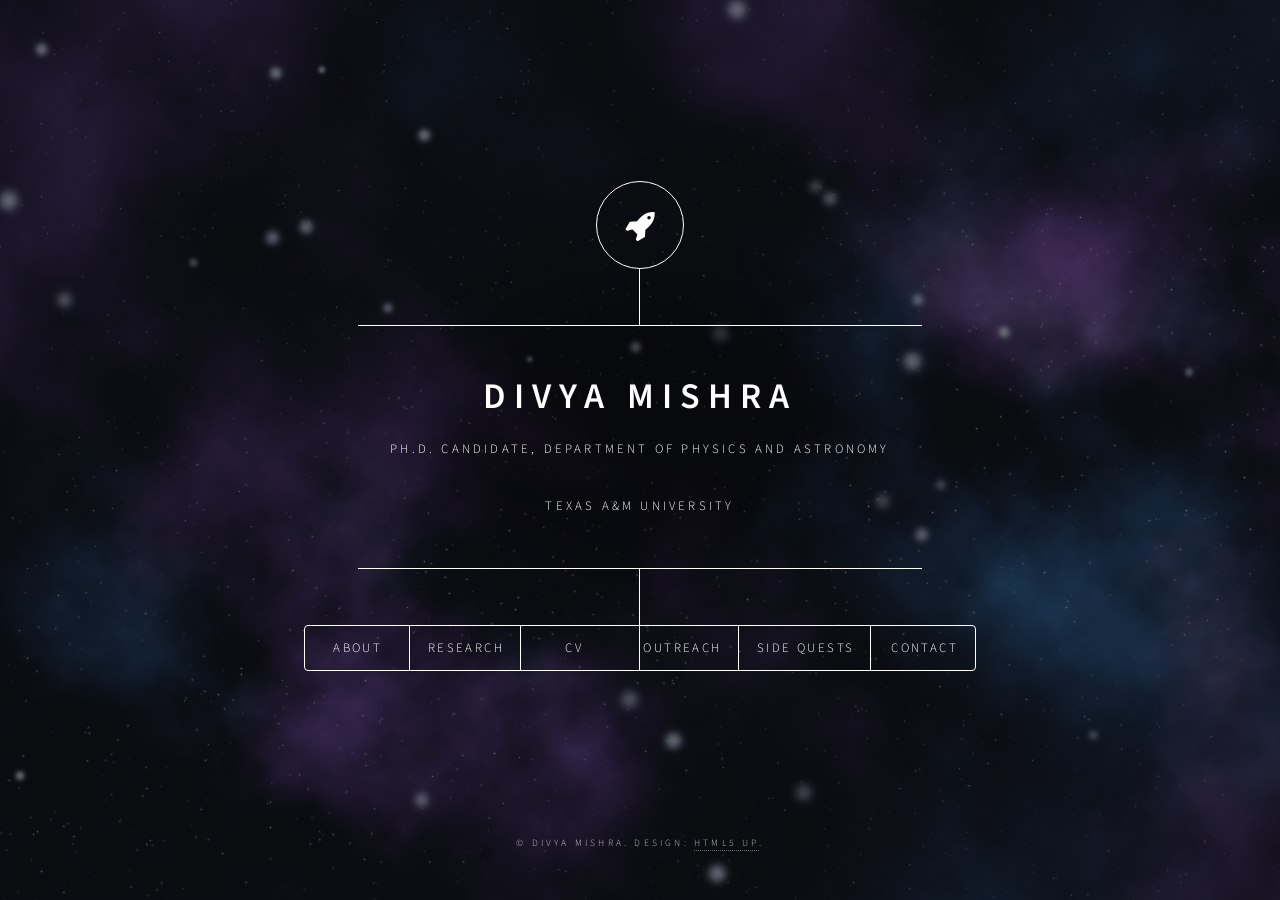
<file: index.html>
<!DOCTYPE HTML>
<!--
	Research website built on "Dimension" by HTML5 UP (html5up.net | @ajlkn)
	Free for personal and commercial use under the CCA 3.0 license (html5up.net/license)

	HOW TO EDIT THIS PAGE
	- Anything marked  EDIT  is placeholder text for you to replace.
	- Each tab (Intro, Research, CV, Community, Contact) is an <article> block below.
	- The "Hobby" button opens gallery.html (the photo page).
	- Background picture: images/bg.jpg  (replace with your own space photo, same name).
-->
<html lang="en">
	<head>
		<!-- EDIT: the name shown in the browser tab -->
		<title>Divya Mishra</title>
		<meta charset="utf-8" />
		<meta name="viewport" content="width=device-width, initial-scale=1, user-scalable=no" />
		<meta name="description" content="Personal research website of Divya" />
		<link rel="stylesheet" href="assets/css/main.css" />
		<link rel="stylesheet" href="assets/css/custom.css" />
		<noscript><link rel="stylesheet" href="assets/css/noscript.css" /></noscript>
	</head>
	<body class="is-preload">

		<!-- Wrapper -->
			<div id="wrapper">

				<!-- ============ FRONT PAGE ============ -->
					<header id="header">
						<div class="logo">
							<span class="icon fa-rocket"></span>
						</div>
						<div class="content">
							<div class="inner">
								<!-- EDIT: your name and your one line about you -->
								<h1>Divya Mishra</h1>
								<p>Ph.D. Candidate, Department of Physics and Astronomy</p>
								<p>Texas A&M University</p>
							</div>
						</div>
						<nav>
							<ul>
								<li><a href="#intro">About</a></li>
								<li><a href="#research">Research</a></li>
								<li><a href="files/Mishra_CV.pdf" target="_blank" rel="noopener">CV</a></li>
								<li><a href="#community">Outreach</a></li>
								<li><a href="gallery.html">Side Quests</a></li>
								<li><a href="#contact">Contact</a></li>
							</ul>
						</nav>
					</header>

				<!-- Main -->
					<div id="main">

						<!-- ============ TAB 1: INTRO / ABOUT ME ============ -->
							<article id="intro">
								<h2 class="major">About Me</h2>
								
								<span class="image main" style="max-width: 280px; margin: 0 auto 2rem auto;"><img src="images/49DE0490-AA3F-4551-A738-54E7BFB61BC6 2.jpg" alt="Divya Mishra" /></span>
								<p>Hi! I'm Divya. I'm an Astronomy graduate student at Texas A&amp;M University. My research interests include understanding
								the observational diversity in Type Ia supernovae and the role of magneric field in galaxy formation and evolution. 	
								<p>I did my undergraduate studies in electronics engineering from MMMUT, Gorakhpur in India. Outside of research, I have a wide range of interests.
								I’m a huge Formula 1 fan, especially for the engineering and strategy behind the sport. 
								I love spending time with my friends and doing a little bit of everything like watching movies and sports, 
								painting and reading, playing pickleball, exploring new cafes and breweries.
								I love going on hikes, and being in nature (which unfortuntely since I'm in texas, I get only few months
								to enjoy that). I also enjoy cooking new dishes and experimenting with recipes. 
								Photography is another passion of mine. A little glimpse into my life beyond research can be found 
								<a href="gallery.html">here</a> if you are curious.</p>
								<p>Take a look at my <a href="#research">research</a>, or <a href="#contact">get in touch</a>.</p>
							</article>

						<!-- ============ TAB 2: RESEARCH ============ -->
							<article id="research">
								<h2 class="major">Research</h2>
								<p>My research focuses on understanding the diversity of Type Ia Supernovae (SNe Ia) and the physical 
								mechanisms that drive their observed properties, with the broader goal of improving their reliability 
								as cosmological distance indicators. I am studying the diversity of SNe Ia using photometry, 
								spectroscopy, and spectropolarimetry, with 
						        particular interest in connecting their observed spectral and polarization signatures to the underlying 
								explosion physics and progenitor systems. </p>

								<p>I am also interested in studying the origin, structure, and evolution of magnetic fields in galaxies. Using optical polarimetry, 
								I aim to probe the large-scale magnetic field structure of nearby galaxies and investigate its connection to star formation, 
								interstellar dust, and the dynamical processes shaping galaxies.
								</p>

								
								<div class="project">
									<h3>Tracing the magnetic fields in M83 using optical polarimetry</h3>
									<figure>
									<img src="images/spitzer_11.png" style="max-width:100%; height:auto;">
									<figcaption>Optical polarization overlaid on spitzer 8 micron emission</figcaption>
									<figure style="margin-bottom:2rem;">
									</figure>
									
									<p>Magnetic fields are key drivers of galaxy evolution, star formation, gas mixing in halos and outflows, and the structure and dynamics 
										of the multiphase interstellar medium (ISM). Yet the origin and evolution of galactic magnetic fields remain one of the long-standing 
										questions in modern astrophysics. Magnetic fields are studied using different methods. Radio polarization traces the synchrotron emission,
										far-IR and submm trace thermal emission from aligned dust grains, and optical poalzraiztaion trace magnetic field through dichroic absorptin 
										from the dust grains aligned along the magnetic fields. Because the ISM is multiphase, each technique probes the magnetic field in a 
										different phase, so observations across all wavelengths are needed to build a complete, three-dimensional picture of galactic magnetic fields. 
										In this work, we use optical polarimetry to trace the magnetic field in M83, producing the most detailed optical polarization map of any 
										galaxy to date. By comparing our results with infrared and radio polarization, we demonstrate the value of optical polarimetry for 
										magnetic field studies.

									
									</p>

									<!-- <figure> -->
									<!-- <img src="images/angle_difference_histogram_masked.png" style="max-width:100%; height:auto;"> -->
									<!-- <figcaption>Angle difference between optical, ir and rad polarization</figcaption> -->
									<!-- <figure style="margin-bottom:2rem;"> -->
									<!-- </figure> -->
										
								</div>
								<div class="project">
							    <h3>Observational Properties of High-Velocity SN Ia</h3>
								<figure>
								<img src="images/3_days_comp_hv_nv_page-0001.jpg" style="max-width:100%; height:auto;">
								<figcaption>UV spectroscopy of HV SN Ia 2022hrs compared to other NV SNe Ia</figcaption>
								<figure style="margin-bottom:2rem;">
								</figure>
					
									<p>Type Ia supernovae (SNe Ia) show a lot of diversity. These could be phototmetric diversity and spectroscopic diversities.
										In the grand scheme of using SNe Ia as reliable cosmological indicators, understanding these diversities is crucial. My 
										research focuses on the spectroscopic diversity observed in SNe Ia, particularly the High-Velocity SNe Ia. 1 in every 4 
										SNe Ia is a HV SN Ia. The reason why we see HV Sne Ia is still an open question. Some of the leading theories include - different
										explosion mehanism, difference in mixing and optical depth effects, progenitor difference, or difference in the viewing angle.
										In my work I explored the HV SN Ia 2022hrs across the different wavelengths - from UV to NIR to explore their observational propertie 
										and compare witht he normal counterpart. Few highlights of our work are included in the plot below. HV SN Ia show a single deep 
										absorption feature around 2500 Angstrom while the NV Sne Ia show double absorption,  the bluer one attributed to a blend of Fe II and 
										Co II and the redderfrom Mg II and Fe II. Comparisons with Delayed Detonation model also shows a single absorption feature, attributed 
										solely from Mg II suggesting a lack of IGEs in the ejecta of HV SNe Ia compared to NV SNe Ia. In NIR, HV SNe Ia spectra shows an early 
										evolution compared to the NV SNe Ia which suggests difference in density structure and a faster evolution for HV SNe Ia. 
									
								
									</p>

									<!-- <figure> -->
									<!-- <img src="images/ddc15_+7.jpg" style="max-width:100%; height:auto;"> -->
									<!-- <figcaption>Comparison with model</figcaption> -->
									<!-- <figure style="margin-bottom:2rem;"> -->
									<!-- </figure> -->
								</div>

								<!-- <h3 class="major">Publications</h3>
								<ol class="pubs">
									<li><strong>Your Name</strong>, Co-author A, Co-author B. “Title of the paper.” <em>Journal Name</em>, 2025. <a href="#">[PDF]</a> <a href="#">[DOI]</a></li>
									<li>Co-author A, <strong>Your Name</strong>. “Title of another paper.” <em>Conference Name</em>, 2024. <a href="#">[PDF]</a></li>
								</ol> -->

								<h3 class="major">Talks &amp; Posters</h3>
								<ul class="alt">
									<li>“Talk title,” Conference / Seminar Name, City, 2025</li>
									<li>“Poster title,” Meeting Name, City, 2024</li>
								</ul>
							</article>

						<!-- ============ TAB 3: CV ============ -->
							<!-- <article id="cv"> -->
								<!-- <h2 class="major">CV</h2> -->
								<!-- <ul class="actions"> -->
									<!-- Replace files/cv.pdf with your real CV (keep the same file name) -->
									<!-- <li><a href="files/Mishra_CV (3).pdf" target="_blank" rel="noopener">CV</a></li> -->
								<!-- </ul> -->

								<!-- <h3 class="major">Education</h3> -->
								<!-- <div class="cv-item"> -->
									<!-- <p class="when">2023 – present</p> -->
									<!-- <p><strong>Ph.D., Your Field</strong><br />Your University</p> -->
								<!-- </div> -->
								<!-- <div class="cv-item"> -->
									<!-- <p class="when">2019 – 2023</p> -->
									<!-- <p><strong>B.S., Your Field</strong><br />Previous University</p> -->
								<!-- </div> -->

								<!-- <h3 class="major">Experience</h3> -->
								<!-- <div class="cv-item"> -->
									<!-- <p class="when">2023 – present</p> -->
									<!-- <p><strong>Graduate Research Assistant</strong><br />Name of Lab, Your University</p> -->
								<!-- </div> -->
								<!-- <div class="cv-item"> -->
									<!-- <p class="when">Summer 2022</p> -->
									<!-- <p><strong>Research Intern</strong><br />Organization Name</p> -->
								<!-- </div> -->

								<!-- <h3 class="major">Awards</h3> -->
								<!-- <ul class="alt"> -->
									<!-- <li>Award or fellowship name, 2024</li> -->
									<!-- <li>Scholarship name, 2021</li> -->
								<!-- </ul> -->

								<!-- <h3 class="major">Skills</h3> -->
								<!-- <p>Python · R · MATLAB · LaTeX · (your lab techniques / tools)</p> -->
							<!-- </article> -->

						<!-- ============ TAB 4: COMMUNITY ============ -->
							<article id="community">
								<h2 class="major">Community</h2>
								<p> Astronomy </p>

								<div class="project">
									<h3>Outreach / Club / Organization Name</h3>
									<p class="meta">Role · 2023 – present</p>
									<p>What you do and the impact — e.g., organizing monthly stargazing nights for local high-school students.</p>
								</div>

								<div class="project">
									<h3>Mentoring or Volunteering</h3>
									<p class="meta">Role · 2021 – 2023</p>
									<p>What you do and the impact.</p>
								</div>

								<div class="project">
									<h3>Leadership / Service</h3>
									<p class="meta">Role · Year</p>
									<p>What you do and the impact.</p>
								</div>
							</article>

						<!-- ============ TAB 6: CONTACT ============ -->
							<article id="contact">
								<h2 class="major">Contact</h2>
								<!-- EDIT: your email and office -->
								<p>The best way to reach me is by email: <a href="mailto:dimi_24@tamu.edu">dimi_24@tamu.edu</a> 
								<br />
								Office: MIST M318, Mitchell Institute of Fundamental Physics and Astronomy,  <br />
									Texas A&M University</p>

								<!--
									This form works on GitHub Pages through Formspree (free):
									1) Sign up at formspree.io and create a form.
									2) Replace YOUR_FORM_ID below with the ID it gives you.
								-->
								<form method="post" action="https://formspree.io/f/YOUR_FORM_ID">
									<div class="fields">
										<div class="field half">
											<label for="name">Name</label>
											<input type="text" name="name" id="name" required />
										</div>
										<div class="field half">
											<label for="email">Email</label>
											<input type="email" name="email" id="email" required />
										</div>
										<div class="field">
											<label for="message">Message</label>
											<textarea name="message" id="message" rows="4" required></textarea>
										</div>
									</div>
									<ul class="actions">
										<li><input type="submit" value="Send Message" class="primary" /></li>
										<li><input type="reset" value="Reset" /></li>
									</ul>
								</form>

								<!-- EDIT: put your own links in place of the # signs. Delete any line you don't need. -->
								<ul class="icons">
									<li><a href="mailto:dimi_24@tamu.edu" class="icon fa-envelope"><span class="label">Email</span></a></li>
									<li><a href="https://scholar.google.com/citations?user=JLBzL8AAAAAJ&hl=en" class="icon fa-graduation-cap"><span class="label">Google Scholar</span></a></li>
									<li><a href="https://www.linkedin.com/in/divyamishra2410/" class="icon fa-linkedin"><span class="label">LinkedIn</span></a></li>
									<li><a href="https://github.com/Divya2410" class="icon fa-github"><span class="label">GitHub</span></a></li>
									<li><a href="https://www.instagram.com/mi.divya/" class="icon fa-instagram"><span class="label">Instagram</span></a></li>
								</ul>
							</article>

					</div>

				<!-- Footer -->
					<footer id="footer">
						<p class="copyright">&copy; Divya Mishra. Design: <a href="https://html5up.net">HTML5 UP</a>.</p>
					</footer>

			</div>

		<!-- Background (the picture is images/bg.jpg) -->
			<div id="bg"></div>

		<!-- Scripts -->
			<script src="assets/js/jquery.min.js"></script>
			<script src="assets/js/browser.min.js"></script>
			<script src="assets/js/breakpoints.min.js"></script>
			<script src="assets/js/util.js"></script>
			<script src="assets/js/main.js"></script>

	</body>
</html>
</file>
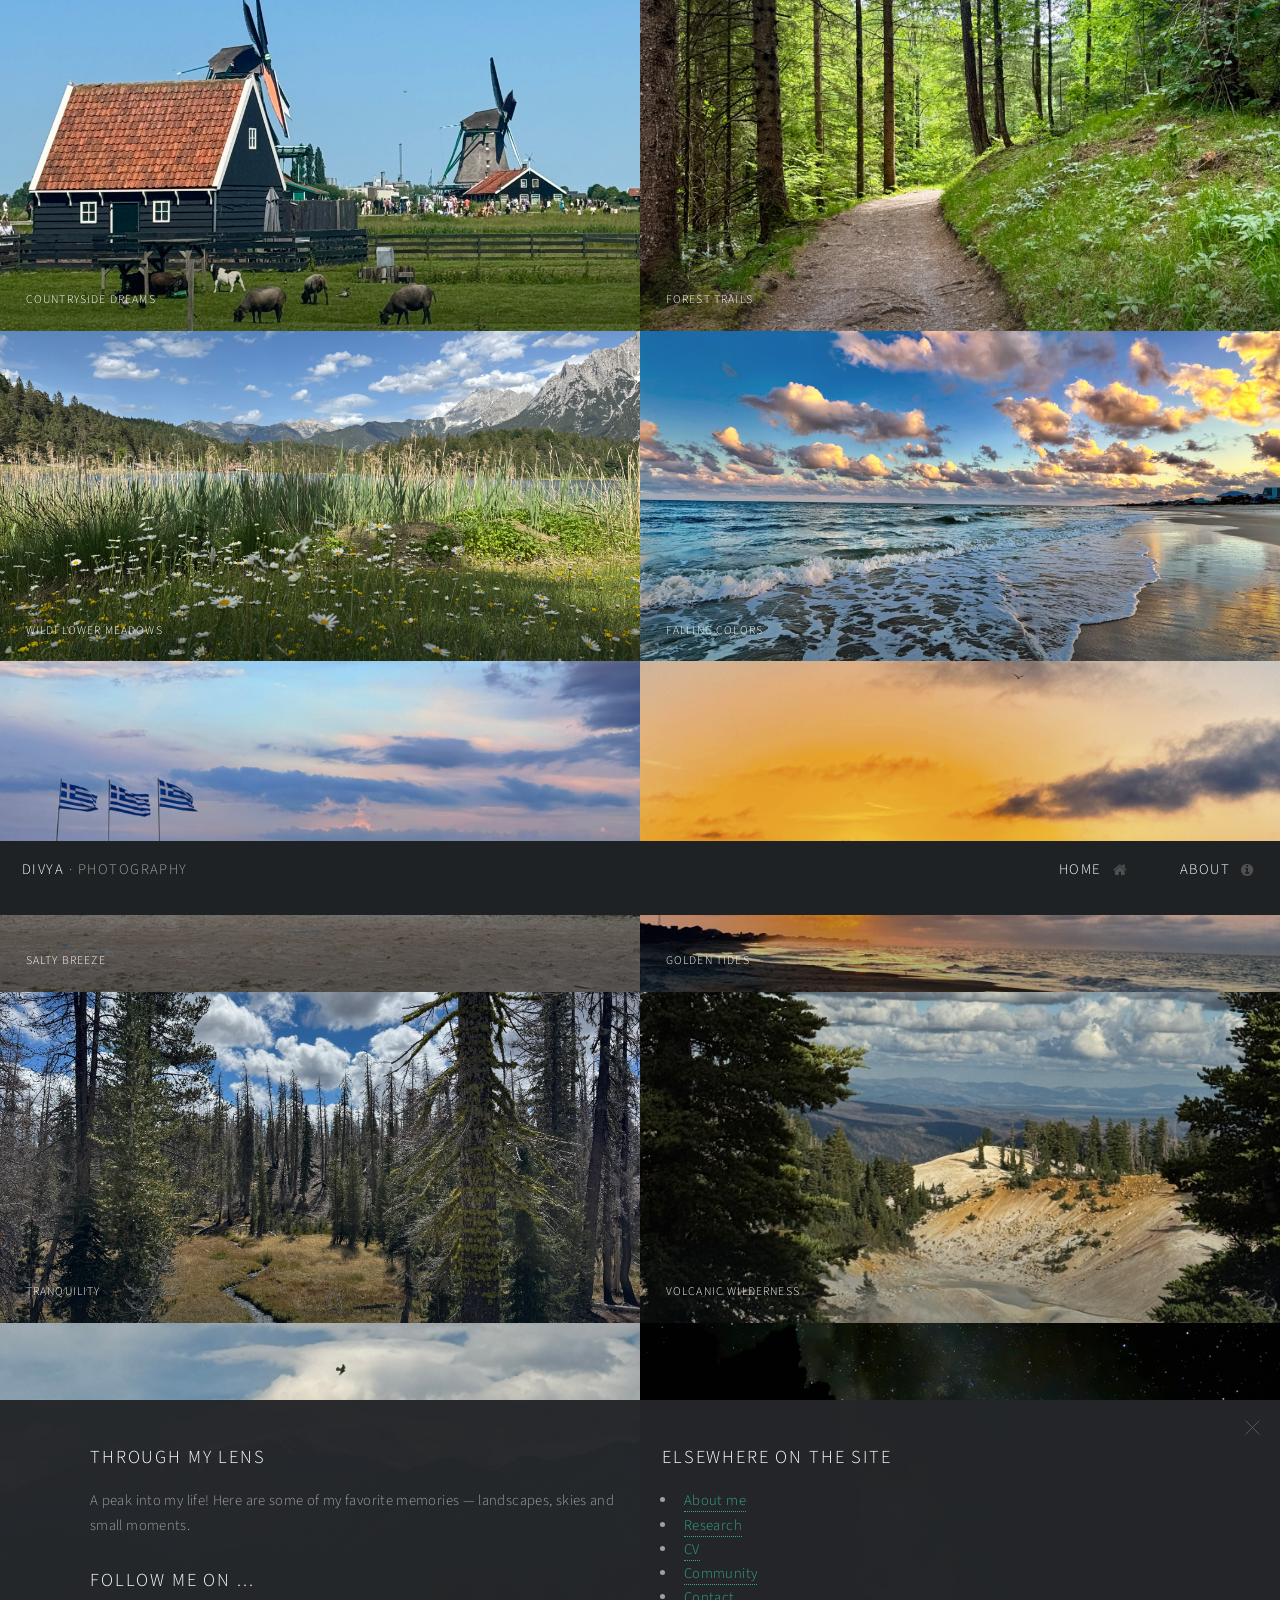
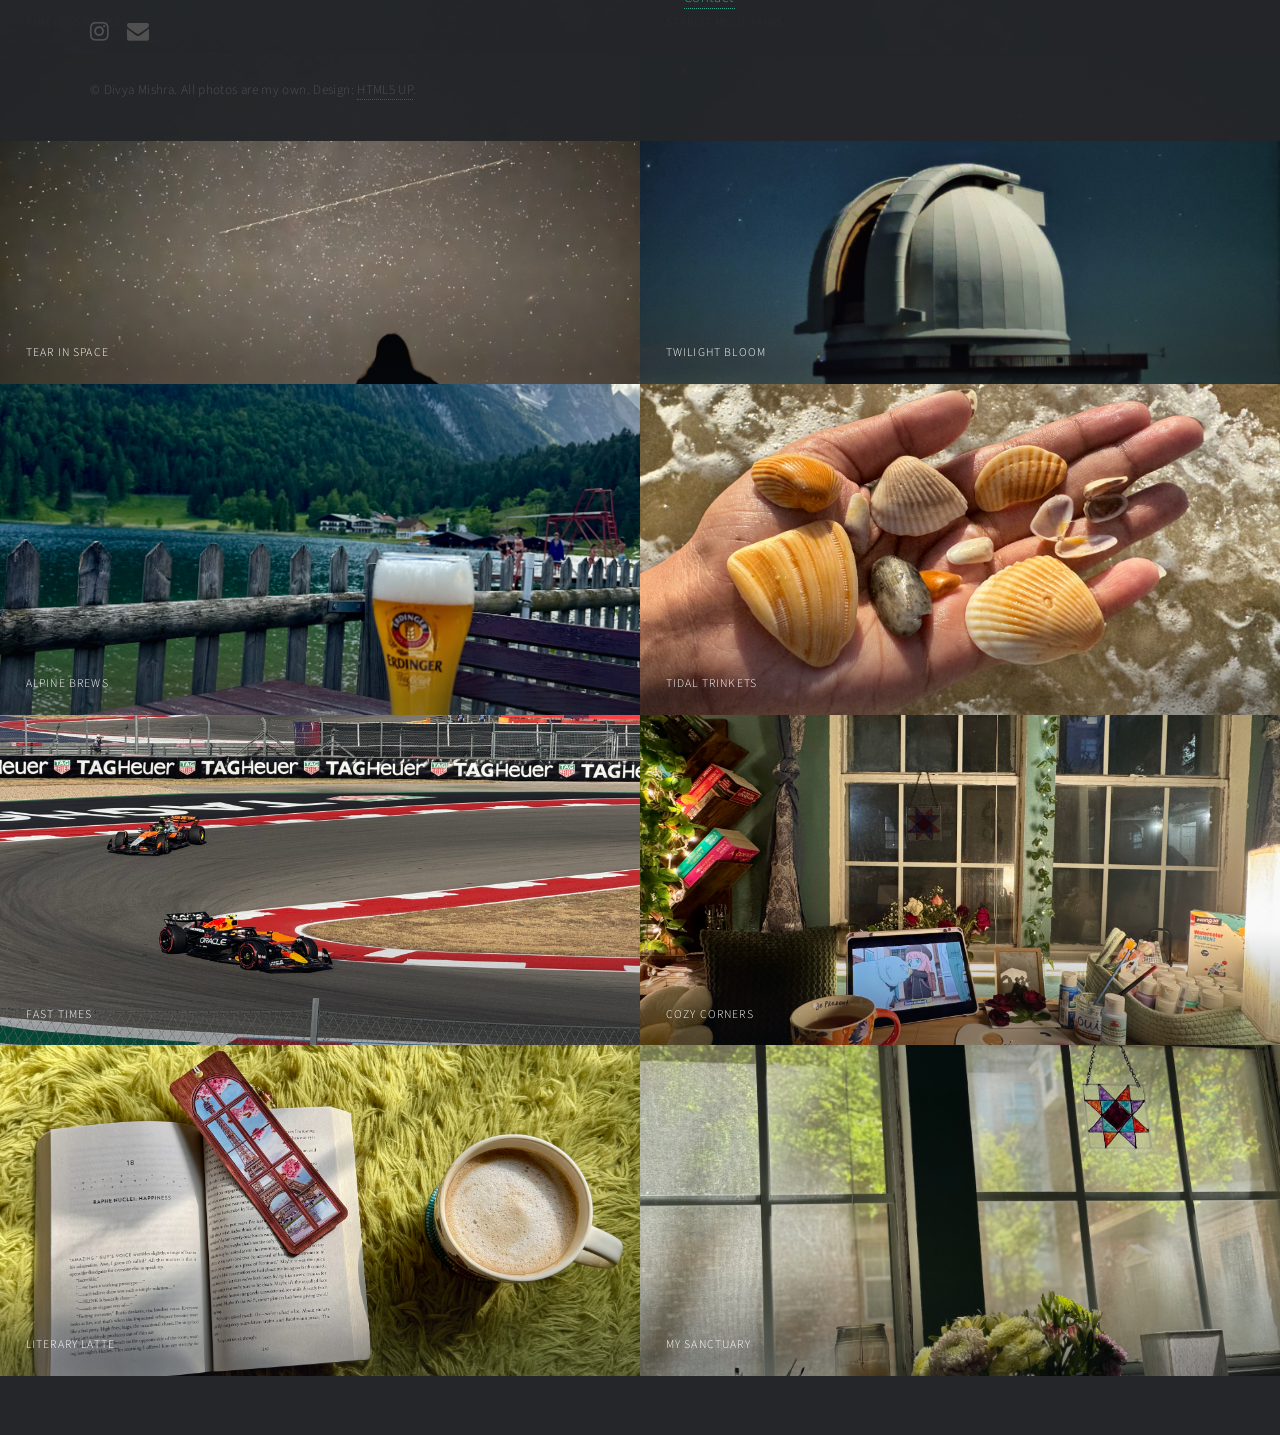
<file: gallery.html>
<!DOCTYPE HTML>
<!--
	Photo gallery built on "Multiverse" by HTML5 UP (html5up.net | @ajlkn)
	Free for personal and commercial use under the CCA 3.0 license (html5up.net/license)

	HOW TO ADD A PHOTO
	1) Put the big version in   images/gallery/fulls/   (e.g. 10.jpg)
	2) Put a smaller copy in    images/gallery/thumbs/  with the SAME name
	   (a smaller copy makes the page load faster; using the same big file also works)
	3) Copy one <article class="thumb"> ... </article> block below, change the number,
	   the title (h2) and the caption (p).
	To remove a photo, delete its whole <article> block.
-->
<html lang="en">
	<head>
		<title>Side Quest</title>
		<meta charset="utf-8" />
		<meta name="viewport" content="width=device-width, initial-scale=1, user-scalable=no" />
		<link rel="stylesheet" href="assets/css/gallery.css" />
		<style>
			/* Spotify players show only in the full-size pop-up, not on the grid */
			.thumb .music { display: none; }
			.poptrox-popup .caption .music {
				display: block;
				margin-top: 0.75rem;
				border-radius: 12px;
				max-width: 420px;
			}
		</style>
		<noscript><link rel="stylesheet" href="assets/css/gallery-noscript.css" /></noscript>
	</head>

		<!-- Wrapper -->
			<div id="wrapper">

				<!-- Header -->
					<header id="header">
						<!-- EDIT: your name -->
						<h1><a href="index.html"><strong>Divya</strong> · Photography</a></h1>
						<nav>
							<ul>
								<li><a href="index.html" class="icon fa-home">Home</a></li>
								<li><a href="#footer" class="icon fa-info-circle">About</a></li>
							</ul>
						</nav>
					</header>

				<!-- Main: the photo grid -->
					<div id="main">
						<article class="thumb">
							<a href="images/gallery/IMG_0366.jpg" class="image"><img src="images/gallery/IMG_0366.jpg" alt="Sunset over the ridge" /></a>
							<h2>Countryside Dreams</h2>
							<p>Zaanse Schans · a short note about the shot.</p>
							<iframe class="music" src="https://open.spotify.com/embed/track/69w5X6uTrOaWM32IetSzvO" width="100%" height="80" frameborder="0" allow="encrypted-media" loading="lazy"></iframe>

						</article>
						
						<article class="thumb">
							<a href="images/gallery/IMG_1340.jpg" class="image"><img src="images/gallery/IMG_1340.jpg" alt="Golden fields" /></a>
							<h2>Forest Trails</h2>
							<p>Where and when it was taken · a short note about the shot.</p>
							<iframe class="music" src="https://open.spotify.com/embed/track/0TlcczkVTGpinpkGJpT81L" width="100%" height="80" frameborder="0" allow="encrypted-media" loading="lazy"></iframe>

						</article>

						<article class="thumb">
							<a href="images/gallery/IMG_1470.JPG" class="image"><img src="images/gallery/IMG_1470.JPG" alt="Forest trail" /></a>
							<h2>Wildflower Meadows</h2>
							<p>Where and when it was taken · a short note about the shot.</p>
							<iframe class="music" src="https://open.spotify.com/embed/track/6nek1Nin9q48AVZcWs9e9D" width="100%" height="80" frameborder="0" allow="encrypted-media" loading="lazy"></iframe>

						</article>
						
						<article class="thumb">
							<a href="images/gallery/IMG_9981.jpg" class="image"><img src="images/gallery/IMG_9981.jpg" alt="Night sky" /></a>
							<h2>Falling Colors</h2>
							<p>Where and when it was taken · a short note about the shot.</p>
							<iframe class="music" src="https://open.spotify.com/embed/track/5HzWbFpjFBo219h3Gt5PRb" width="100%" height="80" frameborder="0" allow="encrypted-media" loading="lazy"></iframe>
						</article>
						
						<article class="thumb">
							<a href="images/gallery/IMG_9482.jpg" class="image"><img src="images/gallery/IMG_9482.jpg" alt="Desert road" /></a>
							<h2>Salty Breeze</h2>
							<p>Where and when it was taken · a short note about the shot.</p>
							<iframe class="music" src="https://open.spotify.com/embed/track/4RvW5ggYKC7bCDX4UUSSDc" width="100%" height="80" frameborder="0" allow="encrypted-media" loading="lazy"></iframe>

						</article>

						<article class="thumb">
							<a href="images/gallery/IMG_0200.jpg" class="image"><img src="images/gallery/IMG_0200.jpg" alt="Desert road" /></a>
							<h2>Golden Tides</h2>
							<p>Where and when it was taken · a short note about the shot.</p>
							<iframe class="music" src="https://open.spotify.com/embed/track/3hwQhakFwm9soLEBnSDH17" width="100%" height="80" frameborder="0" allow="encrypted-media" loading="lazy"></iframe>

						</article>

						<article class="thumb">
							<a href="images/gallery/IMG_5010.JPG" class="image"><img src="images/gallery/IMG_5010.JPG" alt="Desert road" /></a>
							<h2>Tranquility</h2>
							<p>Where and when it was taken · a short note about the shot.</p>
							<iframe class="music" src="https://open.spotify.com/embed/track/3sqqz9BKUWyakfUuM0t9VG" width="100%" height="80" frameborder="0" allow="encrypted-media" loading="lazy"></iframe>

						</article>
	
						<article class="thumb">
							<a href="images/gallery/IMG_4645.JPG" class="image"><img src="images/gallery/IMG_4645.JPG" alt="Night sky" /></a>
							<h2>Volcanic Wilderness</h2>
							<p>Where and when it was taken · a short note about the shot.</p>
							<iframe class="music" src="https://open.spotify.com/embed/track/6SxnGpJwsNO78aJnAzOHXz" width="100%" height="80" frameborder="0" allow="encrypted-media" loading="lazy"></iframe>

						</article>

						<article class="thumb">
							<a href="images/gallery/IMG_9507.jpg" class="image"><img src="images/gallery/IMG_9507.jpg" alt="Desert road" /></a>
							<h2>Timeless Peaks</h2>
							<p>Where and when it was taken · a short note about the shot.</p>
							<iframe class="music" src="https://open.spotify.com/embed/track/0mJ2Pm5DEA2J6BuwfoaPv3" width="100%" height="80" frameborder="0" allow="encrypted-media" loading="lazy"></iframe>

						</article>
					

						<article class="thumb">
							<a href="images/gallery/IMG_4820.jpg" class="image"><img src="images/gallery/IMG_4820.jpg" alt="Morning fog" /></a>
							<h2>Starlit Mountains</h2>
							<p>Where and when it was taken · a short note about the shot.</p>
							<iframe class="music" src="https://open.spotify.com/embed/track/1jf1gcPc1nckS0PAJkbPqo" width="100%" height="80" frameborder="0" allow="encrypted-media" loading="lazy"></iframe>

						</article>
						
						<article class="thumb">
							<a href="images/gallery/IMG_2689.jpg" class="image"><img src="images/gallery/IMG_2689.jpg" alt="Desert road" /></a>
							<h2>Tear in Space</h2>
							<p>Where and when it was taken · a short note about the shot.</p>
							<iframe class="music" src="https://open.spotify.com/embed/track/6Bi1Y7TD70eWTCKn7jsQQm" width="100%" height="80" frameborder="0" allow="encrypted-media" loading="lazy"></iframe>

						</article>

						<article class="thumb">
							<a href="images/gallery/IMG_20220911_020352__01_Original.jpg" class="image"><img src="images/gallery/IMG_20220911_020352__01_Original.jpg" alt="Twilight bloom" /></a>
							<h2>Twilight bloom</h2>
							<p>Where and when it was taken · a short note about the shot.</p>
							<iframe class="music" src="https://open.spotify.com/embed/track/77fL8ATR0dpUDLI0XLmDBV" width="100%" height="80" frameborder="0" allow="encrypted-media" loading="lazy"></iframe>

						</article>
						
						<article class="thumb">
							<a href="images/gallery/IMG_1511.jpg" class="image"><img src="images/gallery/IMG_1511.jpg" alt="Morning fog" /></a>
							<h2>Alpine Brews</h2>
							<p>Where and when it was taken · a short note about the shot.</p>
							<iframe class="music" src="https://open.spotify.com/embed/track/7CAgak4ycIZvKqtLZjtIKW" width="100%" height="80" frameborder="0" allow="encrypted-media" loading="lazy"></iframe>

						</article>

						<article class="thumb">
							<a href="images/gallery/IMG_9954.jpg" class="image"><img src="images/gallery/IMG_9954.jpg" alt="Night sky" /></a>
							<h2>Tidal Trinkets</h2>
							<p>Where and when it was taken · a short note about the shot.</p>
							<iframe class="music" src="https://open.spotify.com/embed/track/5LfgzPHvka22FdRAxOme6m" width="100%" height="80" frameborder="0" allow="encrypted-media" loading="lazy"></iframe>

						</article>
						
						<article class="thumb">
							<a href="images/gallery/IMG_4040.jpg" class="image"><img src="images/gallery/IMG_4040.jpg" alt="Golden fields" /></a>
							<h2>Fast Times</h2>
							<p>Where and when it was taken · a short note about the shot.</p>
							<iframe class="music" src="https://open.spotify.com/embed/track/5iJfzXKvQXlYOBtEQhEmpA" width="100%" height="80" frameborder="0" allow="encrypted-media" loading="lazy"></iframe>

						</article>
						
						<article class="thumb">
							<a href="images/gallery/IMG_4447.jpg" class="image"><img src="images/gallery/IMG_4447.jpg" alt="Forest trail" /></a>
							<h2>Cozy Corners</h2>
							<p>Where and when it was taken · a short note about the shot.</p>
							<iframe class="music" src="https://open.spotify.com/embed/track/5ovoXxNviSd4r4CKw3G7tV" width="100%" height="80" frameborder="0" allow="encrypted-media" loading="lazy"></iframe>

						</article>

						<article class="thumb">
							<a href="images/gallery/IMG_5180.jpg" class="image"><img src="images/gallery/IMG_5180.jpg" alt="Twilight bloom" /></a>
							<h2>Literary Latte</h2>
							<p>Where and when it was taken · a short note about the shot.</p>
							<iframe class="music" src="https://open.spotify.com/embed/track/0xOC571JE3t6zeK3e5LD56" width="100%" height="80" frameborder="0" allow="encrypted-media" loading="lazy"></iframe>

						</article>
						
						<!-- <article class="thumb">
							<a href="images/gallery/IMG_7673.jpg" class="image"><img src="images/gallery/IMG_7673.jpg" alt="Coastline" /></a>
							<h2>Cozy Evenings</h2>
							<p>Where and when it was taken · a short note about the shot.</p>
						</article> -->

						<article class="thumb">
							<a href="images/gallery/IMG_8209.jpg" class="image"><img src="images/gallery/IMG_8209.jpg" alt="Night sky" /></a>
							<h2>My Sanctuary</h2>
							<p>Where and when it was taken · a short note about the shot.</p>
							<iframe class="music" src="https://open.spotify.com/embed/track/4N8LRHGm1rIRbWGlocaj0Q" width="100%" height="80" frameborder="0" allow="encrypted-media" loading="lazy"></iframe>

						</article>
						
					</div>

				<!-- Footer: the "About" panel that slides up -->
					<footer id="footer" class="panel">
						<div class="inner split">
							<div>
								<section>
									<!-- EDIT: a few words about your photography -->
									<h2>Through my lens</h2>
									<p>A peak into my life! Here are some of my favorite memories — landscapes, skies and small moments. </p>
								</section>
								<section>
									<h2>Follow me on ...</h2>
									<ul class="icons">
										<li><a href="https://www.instagram.com/mi.divya/" class="icon fa-instagram"><span class="label">Instagram</span></a></li>
								
										<li><a href="mailto:dimi_24@tamu.edu" class="icon fa-envelope"><span class="label">Email</span></a></li>
									</ul>
								</section>
								<p class="copyright">
									&copy; Divya Mishra. All photos are my own. Design: <a href="https://html5up.net">HTML5 UP</a>.
								</p>
							</div>
							<div>
								<section>
									<h2>Elsewhere on the site</h2>
									<ul>
										<li><a href="index.html#intro">About me</a></li>
										<li><a href="index.html#research">Research</a></li>
										<li><a href="index.html#cv">CV</a></li>
										<li><a href="index.html#community">Community</a></li>
										<li><a href="index.html#contact">Contact</a></li>
									</ul>
								</section>
							</div>
						</div>
					</footer>

			</div>

		<!-- Scripts -->
			<script src="assets/js/jquery.min.js"></script>
			<script src="assets/js/jquery.poptrox.min.js"></script>
			<script src="assets/js/browser.min.js"></script>
			<script src="assets/js/breakpoints.min.js"></script>
			<script src="assets/js/util.js"></script>
			<script src="assets/js/gallery.js"></script>

	</body>
</html>
</file>
<file: assets/css/custom.css>
/*
	Custom additions for the research site (on top of Dimension's main.css).
	Safe to edit. Nothing here needs to change for normal content updates.
*/

/* --- Six-button navigation: tighter so it fits on one row on desktop --- */
#header nav ul li a {
	min-width: 6.5rem;
	padding: 0 1rem 0 1.15rem;
	letter-spacing: 0.15rem;
	text-align: center;
}

/* Tablets: show the six buttons as a neat 3 x 2 grid */
@media screen and (min-width: 481px) and (max-width: 980px) {
	#header nav ul {
		display: grid;
		grid-template-columns: repeat(3, 1fr);
	}
	#header nav ul li {
		border-left: solid 1px #ffffff;
		border-top: solid 1px #ffffff;
	}
	#header nav ul li:nth-child(3n+1) { border-left: 0; }
	#header nav ul li:nth-child(-n+3) { border-top: 0; }
	#header nav.use-middle:after { display: none; }
}

/* --- Research / Community project blocks --- */
#main article .project {
	margin: 0 0 2rem 0;
	padding-left: 1.25rem;
	border-left: solid 2px rgba(255, 255, 255, 0.35);
}
#main article .project h3 {
	margin-bottom: 0.25rem;
}
#main article .meta,
#main article .cv-item .when {
	font-size: 0.8rem;
	letter-spacing: 0.1rem;
	text-transform: uppercase;
	opacity: 0.7;
	margin-bottom: 0.5rem;
}

/* --- Publications list --- */
#main article ol.pubs li {
	margin-bottom: 0.9rem;
	line-height: 1.6;
}

/* --- CV rows: date on the left, details on the right --- */
#main article .cv-item {
	display: grid;
	grid-template-columns: 9rem 1fr;
	gap: 1rem;
	margin-bottom: 1rem;
}
#main article .cv-item p { margin: 0; }
#main article .cv-item .when { padding-top: 0.2rem; }

@media screen and (max-width: 480px) {
	#main article .cv-item {
		grid-template-columns: 1fr;
		gap: 0.1rem;
	}
}
</file>
<file: assets/css/noscript.css>
/*
	Dimension by HTML5 UP
	html5up.net | @ajlkn
	Free for personal and commercial use under the CCA 3.0 license (html5up.net/license)
*/

/* BG */

	body.is-preload #bg:before {
		background-color: transparent;
	}

/* Header */

	body.is-preload #header {
		-moz-filter: none;
		-webkit-filter: none;
		-ms-filter: none;
		filter: none;
	}

		body.is-preload #header > * {
			opacity: 1;
		}

		body.is-preload #header .content .inner {
			max-height: none;
			padding: 3rem 2rem;
			opacity: 1;
		}

/* Main */

	#main article {
		opacity: 1;
		margin: 4rem 0 0 0;
	}
</file>
<file: assets/css/gallery-noscript.css>
/*
	Multiverse by HTML5 UP
	html5up.net | @ajlkn
	Free for personal and commercial use under the CCA 3.0 license (html5up.net/license)
*/

/* Wrapper */

	body.is-preload #wrapper:before {
		display: none;
	}

/* Main */

	body.is-preload #main .thumb {
		pointer-events: auto;
		opacity: 1;
	}

/* Header */

	body.is-preload #header {
		-moz-transform: none;
		-webkit-transform: none;
		-ms-transform: none;
		transform: none;
	}
</file>
<file: assets/css/main.css>
@import url(font-awesome.min.css);
@import url("https://fonts.googleapis.com/css?family=Source+Sans+Pro:300italic,600italic,300,600");

/*
	Dimension by HTML5 UP
	html5up.net | @ajlkn
	Free for personal and commercial use under the CCA 3.0 license (html5up.net/license)
*/

html, body, div, span, applet, object,
iframe, h1, h2, h3, h4, h5, h6, p, blockquote,
pre, a, abbr, acronym, address, big, cite,
code, del, dfn, em, img, ins, kbd, q, s, samp,
small, strike, strong, sub, sup, tt, var, b,
u, i, center, dl, dt, dd, ol, ul, li, fieldset,
form, label, legend, table, caption, tbody,
tfoot, thead, tr, th, td, article, aside,
canvas, details, embed, figure, figcaption,
footer, header, hgroup, menu, nav, output, ruby,
section, summary, time, mark, audio, video {
	margin: 0;
	padding: 0;
	border: 0;
	font-size: 100%;
	font: inherit;
	vertical-align: baseline;}

article, aside, details, figcaption, figure,
footer, header, hgroup, menu, nav, section {
	display: block;}

body {
	line-height: 1;
}

ol, ul {
	list-style: none;
}

blockquote, q {
	quotes: none;
}

	blockquote:before, blockquote:after, q:before, q:after {
		content: '';
		content: none;
	}

table {
	border-collapse: collapse;
	border-spacing: 0;
}

body {
	-webkit-text-size-adjust: none;
}

mark {
	background-color: transparent;
	color: inherit;
}

input::-moz-focus-inner {
	border: 0;
	padding: 0;
}

input, select, textarea {
	-moz-appearance: none;
	-webkit-appearance: none;
	-ms-appearance: none;
	appearance: none;
}

/* Basic */

	@-ms-viewport {
		width: device-width;
	}

	@media screen and (max-width: 480px) {

		html, body {
			min-width: 320px;
		}

	}

	html {
		box-sizing: border-box;
	}

	*, *:before, *:after {
		box-sizing: inherit;
	}

	body {
		background: #1b1f22;
	}

		body.is-preload *, body.is-preload *:before, body.is-preload *:after {
			-moz-animation: none !important;
			-webkit-animation: none !important;
			-ms-animation: none !important;
			animation: none !important;
			-moz-transition: none !important;
			-webkit-transition: none !important;
			-ms-transition: none !important;
			transition: none !important;
		}

/* Type */

	html {
		font-size: 16pt;
	}

		@media screen and (max-width: 1680px) {

			html {
				font-size: 12pt;
			}

		}

		@media screen and (max-width: 736px) {

			html {
				font-size: 11pt;
			}

		}

		@media screen and (max-width: 360px) {

			html {
				font-size: 10pt;
			}

		}

	body, input, select, textarea {
		color: #ffffff;
		font-family: "Source Sans Pro", sans-serif;
		font-weight: 300;
		font-size: 1rem;
		line-height: 1.65;
	}

	a {
		-moz-transition: color 0.2s ease-in-out, background-color 0.2s ease-in-out, border-bottom-color 0.2s ease-in-out;
		-webkit-transition: color 0.2s ease-in-out, background-color 0.2s ease-in-out, border-bottom-color 0.2s ease-in-out;
		-ms-transition: color 0.2s ease-in-out, background-color 0.2s ease-in-out, border-bottom-color 0.2s ease-in-out;
		transition: color 0.2s ease-in-out, background-color 0.2s ease-in-out, border-bottom-color 0.2s ease-in-out;
		border-bottom: dotted 1px rgba(255, 255, 255, 0.5);
		text-decoration: none;
		color: inherit;
	}

		a:hover {
			border-bottom-color: transparent;
		}

	strong, b {
		color: #ffffff;
		font-weight: 600;
	}

	em, i {
		font-style: italic;
	}

	p {
		margin: 0 0 2rem 0;
	}

	h1, h2, h3, h4, h5, h6 {
		color: #ffffff;
		font-weight: 600;
		line-height: 1.5;
		margin: 0 0 1rem 0;
		text-transform: uppercase;
		letter-spacing: 0.2rem;
	}

		h1 a, h2 a, h3 a, h4 a, h5 a, h6 a {
			color: inherit;
			text-decoration: none;
		}

		h1.major, h2.major, h3.major, h4.major, h5.major, h6.major {
			border-bottom: solid 1px #ffffff;
			width: -moz-max-content;
			width: -webkit-max-content;
			width: -ms-max-content;
			width: max-content;
			padding-bottom: 0.5rem;
			margin: 0 0 2rem 0;
		}

	h1 {
		font-size: 2.25rem;
		line-height: 1.3;
		letter-spacing: 0.5rem;
	}

	h2 {
		font-size: 1.5rem;
		line-height: 1.4;
		letter-spacing: 0.5rem;
	}

	h3 {
		font-size: 1rem;
	}

	h4 {
		font-size: 0.8rem;
	}

	h5 {
		font-size: 0.7rem;
	}

	h6 {
		font-size: 0.6rem;
	}

	@media screen and (max-width: 736px) {

		h1 {
			font-size: 1.75rem;
			line-height: 1.4;
		}

		h2 {
			font-size: 1.25em;
			line-height: 1.5;
		}

	}

	sub {
		font-size: 0.8rem;
		position: relative;
		top: 0.5rem;
	}

	sup {
		font-size: 0.8rem;
		position: relative;
		top: -0.5rem;
	}

	blockquote {
		border-left: solid 4px #ffffff;
		font-style: italic;
		margin: 0 0 2rem 0;
		padding: 0.5rem 0 0.5rem 2rem;
	}

	code {
		background: rgba(255, 255, 255, 0.075);
		border-radius: 4px;
		font-family: "Courier New", monospace;
		font-size: 0.9rem;
		margin: 0 0.25rem;
		padding: 0.25rem 0.65rem;
	}

	pre {
		-webkit-overflow-scrolling: touch;
		font-family: "Courier New", monospace;
		font-size: 0.9rem;
		margin: 0 0 2rem 0;
	}

		pre code {
			display: block;
			line-height: 1.75;
			padding: 1rem 1.5rem;
			overflow-x: auto;
		}

	hr {
		border: 0;
		border-bottom: solid 1px #ffffff;
		margin: 2.75rem 0;
	}

	.align-left {
		text-align: left;
	}

	.align-center {
		text-align: center;
	}

	.align-right {
		text-align: right;
	}

/* Form */

	form {
		margin: 0 0 2rem 0;
	}

		form > :last-child {
			margin-bottom: 0;
		}

		form > .fields {
			display: -moz-flex;
			display: -webkit-flex;
			display: -ms-flex;
			display: flex;
			-moz-flex-wrap: wrap;
			-webkit-flex-wrap: wrap;
			-ms-flex-wrap: wrap;
			flex-wrap: wrap;
			width: calc(100% + 3rem);
			margin: -1.5rem 0 2rem -1.5rem;
		}

			form > .fields > .field {
				-moz-flex-grow: 0;
				-webkit-flex-grow: 0;
				-ms-flex-grow: 0;
				flex-grow: 0;
				-moz-flex-shrink: 0;
				-webkit-flex-shrink: 0;
				-ms-flex-shrink: 0;
				flex-shrink: 0;
				padding: 1.5rem 0 0 1.5rem;
				width: calc(100% - 1.5rem);
			}

				form > .fields > .field.half {
					width: calc(50% - 0.75rem);
				}

				form > .fields > .field.third {
					width: calc(100%/3 - 0.5rem);
				}

				form > .fields > .field.quarter {
					width: calc(25% - 0.375rem);
				}

		@media screen and (max-width: 480px) {

			form > .fields {
				width: calc(100% + 3rem);
				margin: -1.5rem 0 2rem -1.5rem;
			}

				form > .fields > .field {
					padding: 1.5rem 0 0 1.5rem;
					width: calc(100% - 1.5rem);
				}

					form > .fields > .field.half {
						width: calc(100% - 1.5rem);
					}

					form > .fields > .field.third {
						width: calc(100% - 1.5rem);
					}

					form > .fields > .field.quarter {
						width: calc(100% - 1.5rem);
					}

		}

	label {
		color: #ffffff;
		display: block;
		font-size: 0.8rem;
		font-weight: 300;
		letter-spacing: 0.2rem;
		line-height: 1.5;
		margin: 0 0 1rem 0;
		text-transform: uppercase;
	}

	input[type="text"],
	input[type="password"],
	input[type="email"],
	input[type="tel"],
	select,
	textarea {
		-moz-appearance: none;
		-webkit-appearance: none;
		-ms-appearance: none;
		appearance: none;
		-moz-transition: border-color 0.2s ease-in-out, box-shadow 0.2s ease-in-out, background-color 0.2s ease-in-out;
		-webkit-transition: border-color 0.2s ease-in-out, box-shadow 0.2s ease-in-out, background-color 0.2s ease-in-out;
		-ms-transition: border-color 0.2s ease-in-out, box-shadow 0.2s ease-in-out, background-color 0.2s ease-in-out;
		transition: border-color 0.2s ease-in-out, box-shadow 0.2s ease-in-out, background-color 0.2s ease-in-out;
		background-color: transparent;
		border-radius: 4px;
		border: solid 1px #ffffff;
		color: inherit;
		display: block;
		outline: 0;
		padding: 0 1rem;
		text-decoration: none;
		width: 100%;
	}

		input[type="text"]:invalid,
		input[type="password"]:invalid,
		input[type="email"]:invalid,
		input[type="tel"]:invalid,
		select:invalid,
		textarea:invalid {
			box-shadow: none;
		}

		input[type="text"]:focus,
		input[type="password"]:focus,
		input[type="email"]:focus,
		input[type="tel"]:focus,
		select:focus,
		textarea:focus {
			background: rgba(255, 255, 255, 0.075);
			border-color: #ffffff;
			box-shadow: 0 0 0 1px #ffffff;
		}

	select {
		background-image: url("data:image/svg+xml;charset=utf8,%3Csvg xmlns='http://www.w3.org/2000/svg' width='40' height='40' preserveAspectRatio='none' viewBox='0 0 40 40'%3E%3Cpath d='M9.4,12.3l10.4,10.4l10.4-10.4c0.2-0.2,0.5-0.4,0.9-0.4c0.3,0,0.6,0.1,0.9,0.4l3.3,3.3c0.2,0.2,0.4,0.5,0.4,0.9 c0,0.4-0.1,0.6-0.4,0.9L20.7,31.9c-0.2,0.2-0.5,0.4-0.9,0.4c-0.3,0-0.6-0.1-0.9-0.4L4.3,17.3c-0.2-0.2-0.4-0.5-0.4-0.9 c0-0.4,0.1-0.6,0.4-0.9l3.3-3.3c0.2-0.2,0.5-0.4,0.9-0.4S9.1,12.1,9.4,12.3z' fill='%23ffffff' /%3E%3C/svg%3E");
		background-size: 1.25rem;
		background-repeat: no-repeat;
		background-position: calc(100% - 1rem) center;
		height: 2.75rem;
		padding-right: 2.75rem;
		text-overflow: ellipsis;
	}

		select option {
			color: #ffffff;
			background: #1b1f22;
		}

		select:focus::-ms-value {
			background-color: transparent;
		}

		select::-ms-expand {
			display: none;
		}

	input[type="text"],
	input[type="password"],
	input[type="email"],
	select {
		height: 2.75rem;
	}

	textarea {
		padding: 0.75rem 1rem;
	}

	input[type="checkbox"],
	input[type="radio"] {
		-moz-appearance: none;
		-webkit-appearance: none;
		-ms-appearance: none;
		appearance: none;
		display: block;
		float: left;
		margin-right: -2rem;
		opacity: 0;
		width: 1rem;
		z-index: -1;
	}

		input[type="checkbox"] + label,
		input[type="radio"] + label {
			text-decoration: none;
			-moz-user-select: none;
			-webkit-user-select: none;
			-ms-user-select: none;
			user-select: none;
			color: #ffffff;
			cursor: pointer;
			display: inline-block;
			font-size: 0.8rem;
			font-weight: 300;
			margin: 0 0 0.5rem 0;
			padding-left: 2.65rem;
			padding-right: 0.75rem;
			position: relative;
		}

			input[type="checkbox"] + label:before,
			input[type="radio"] + label:before {
				-moz-osx-font-smoothing: grayscale;
				-webkit-font-smoothing: antialiased;
				font-family: FontAwesome;
				font-style: normal;
				font-weight: normal;
				text-transform: none !important;
			}

			input[type="checkbox"] + label:before,
			input[type="radio"] + label:before {
				-moz-transition: border-color 0.2s ease-in-out, box-shadow 0.2s ease-in-out, background-color 0.2s ease-in-out;
				-webkit-transition: border-color 0.2s ease-in-out, box-shadow 0.2s ease-in-out, background-color 0.2s ease-in-out;
				-ms-transition: border-color 0.2s ease-in-out, box-shadow 0.2s ease-in-out, background-color 0.2s ease-in-out;
				transition: border-color 0.2s ease-in-out, box-shadow 0.2s ease-in-out, background-color 0.2s ease-in-out;
				border-radius: 4px;
				border: solid 1px #ffffff;
				content: '';
				display: inline-block;
				height: 1.65rem;
				left: 0;
				line-height: calc(1.58125rem + 0em);
				position: absolute;
				text-align: center;
				top: -0.125rem;
				width: 1.65rem;
			}

		input[type="checkbox"]:checked + label:before,
		input[type="radio"]:checked + label:before {
			background: #ffffff !important;
			border-color: #ffffff !important;
			color: #1b1f22;
			content: '\f00c';
		}

		input[type="checkbox"]:focus + label:before,
		input[type="radio"]:focus + label:before {
			background: rgba(255, 255, 255, 0.075);
			border-color: #ffffff;
			box-shadow: 0 0 0 1px #ffffff;
		}

	input[type="checkbox"] + label:before {
		border-radius: 4px;
	}

	input[type="radio"] + label:before {
		border-radius: 100%;
	}

	::-webkit-input-placeholder {
		color: rgba(255, 255, 255, 0.5) !important;
		opacity: 1.0;
	}

	:-moz-placeholder {
		color: rgba(255, 255, 255, 0.5) !important;
		opacity: 1.0;
	}

	::-moz-placeholder {
		color: rgba(255, 255, 255, 0.5) !important;
		opacity: 1.0;
	}

	:-ms-input-placeholder {
		color: rgba(255, 255, 255, 0.5) !important;
		opacity: 1.0;
	}

	.formerize-placeholder {
		color: rgba(255, 255, 255, 0.5) !important;
		opacity: 1.0;
	}

/* Box */

	.box {
		border-radius: 4px;
		border: solid 1px #ffffff;
		margin-bottom: 2rem;
		padding: 1.5em;
	}

		.box > :last-child,
		.box > :last-child > :last-child,
		.box > :last-child > :last-child > :last-child {
			margin-bottom: 0;
		}

		.box.alt {
			border: 0;
			border-radius: 0;
			padding: 0;
		}

/* Icon */

	.icon {
		text-decoration: none;
		border-bottom: none;
		position: relative;
	}

		.icon:before {
			-moz-osx-font-smoothing: grayscale;
			-webkit-font-smoothing: antialiased;
			font-family: FontAwesome;
			font-style: normal;
			font-weight: normal;
			text-transform: none !important;
		}

		.icon > .label {
			display: none;
		}

/* Image */

	.image {
		border-radius: 4px;
		border: 0;
		display: inline-block;
		position: relative;
	}

		.image:before {
			pointer-events: none;
			background-image: url("../../images/overlay.png");
			background-color: rgba(19, 21, 25, 0.5);
			border-radius: 4px;
			content: '';
			display: block;
			height: 100%;
			left: 0;
			opacity: 0.5;
			position: absolute;
			top: 0;
			width: 100%;
		}

		.image img {
			border-radius: 4px;
			display: block;
		}

		.image.left, .image.right {
			max-width: 40%;
		}

			.image.left img, .image.right img {
				width: 100%;
			}

		.image.left {
			float: left;
			padding: 0 1.5em 1em 0;
			top: 0.25em;
		}

		.image.right {
			float: right;
			padding: 0 0 1em 1.5em;
			top: 0.25em;
		}

		.image.fit {
			display: block;
			margin: 0 0 2rem 0;
			width: 100%;
		}

			.image.fit img {
				width: 100%;
			}

		.image.main {
			display: block;
			margin: 2.5rem 0;
			width: 100%;
		}

			.image.main img {
				width: 100%;
			}

		@media screen and (max-width: 736px) {

			.image.main {
				margin: 2rem 0;
			}

		}

		@media screen and (max-width: 480px) {

			.image.main {
				margin: 1.5rem 0;
			}

		}

/* List */

	ol {
		list-style: decimal;
		margin: 0 0 2rem 0;
		padding-left: 1.25em;
	}

		ol li {
			padding-left: 0.25em;
		}

	ul {
		list-style: disc;
		margin: 0 0 2rem 0;
		padding-left: 1em;
	}

		ul li {
			padding-left: 0.5em;
		}

		ul.alt {
			list-style: none;
			padding-left: 0;
		}

			ul.alt li {
				border-top: solid 1px #ffffff;
				padding: 0.5em 0;
			}

				ul.alt li:first-child {
					border-top: 0;
					padding-top: 0;
				}

	dl {
		margin: 0 0 2rem 0;
	}

		dl dt {
			display: block;
			font-weight: 600;
			margin: 0 0 1rem 0;
		}

		dl dd {
			margin-left: 2rem;
		}

/* Actions */

	ul.actions {
		display: -moz-flex;
		display: -webkit-flex;
		display: -ms-flex;
		display: flex;
		cursor: default;
		list-style: none;
		margin-left: -1rem;
		padding-left: 0;
	}

		ul.actions li {
			padding: 0 0 0 1rem;
			vertical-align: middle;
		}

		ul.actions.special {
			-moz-justify-content: center;
			-webkit-justify-content: center;
			-ms-justify-content: center;
			justify-content: center;
			width: 100%;
			margin-left: 0;
		}

			ul.actions.special li:first-child {
				padding-left: 0;
			}

		ul.actions.stacked {
			-moz-flex-direction: column;
			-webkit-flex-direction: column;
			-ms-flex-direction: column;
			flex-direction: column;
			margin-left: 0;
		}

			ul.actions.stacked li {
				padding: 1.3rem 0 0 0;
			}

				ul.actions.stacked li:first-child {
					padding-top: 0;
				}

		ul.actions.fit {
			width: calc(100% + 1rem);
		}

			ul.actions.fit li {
				-moz-flex-grow: 1;
				-webkit-flex-grow: 1;
				-ms-flex-grow: 1;
				flex-grow: 1;
				-moz-flex-shrink: 1;
				-webkit-flex-shrink: 1;
				-ms-flex-shrink: 1;
				flex-shrink: 1;
				width: 100%;
			}

				ul.actions.fit li > * {
					width: 100%;
				}

			ul.actions.fit.stacked {
				width: 100%;
			}

		@media screen and (max-width: 480px) {

			ul.actions:not(.fixed) {
				-moz-flex-direction: column;
				-webkit-flex-direction: column;
				-ms-flex-direction: column;
				flex-direction: column;
				margin-left: 0;
				width: 100% !important;
			}

				ul.actions:not(.fixed) li {
					-moz-flex-grow: 1;
					-webkit-flex-grow: 1;
					-ms-flex-grow: 1;
					flex-grow: 1;
					-moz-flex-shrink: 1;
					-webkit-flex-shrink: 1;
					-ms-flex-shrink: 1;
					flex-shrink: 1;
					padding: 1rem 0 0 0;
					text-align: center;
					width: 100%;
				}

					ul.actions:not(.fixed) li > * {
						width: 100%;
					}

					ul.actions:not(.fixed) li:first-child {
						padding-top: 0;
					}

					ul.actions:not(.fixed) li input[type="submit"],
					ul.actions:not(.fixed) li input[type="reset"],
					ul.actions:not(.fixed) li input[type="button"],
					ul.actions:not(.fixed) li button,
					ul.actions:not(.fixed) li .button {
						width: 100%;
					}

						ul.actions:not(.fixed) li input[type="submit"].icon:before,
						ul.actions:not(.fixed) li input[type="reset"].icon:before,
						ul.actions:not(.fixed) li input[type="button"].icon:before,
						ul.actions:not(.fixed) li button.icon:before,
						ul.actions:not(.fixed) li .button.icon:before {
							margin-left: -0.5em;
						}

		}

/* Icons */

	ul.icons {
		cursor: default;
		list-style: none;
		padding-left: 0;
	}

		ul.icons li {
			display: inline-block;
			padding: 0 0.75em 0 0;
		}

			ul.icons li:last-child {
				padding-right: 0;
			}

			ul.icons li a {
				border-radius: 100%;
				box-shadow: inset 0 0 0 1px #ffffff;
				display: inline-block;
				height: 2.25rem;
				line-height: 2.25rem;
				text-align: center;
				width: 2.25rem;
			}

				ul.icons li a:hover {
					background-color: rgba(255, 255, 255, 0.075);
				}

				ul.icons li a:active {
					background-color: rgba(255, 255, 255, 0.175);
				}

/* Table */

	.table-wrapper {
		-webkit-overflow-scrolling: touch;
		overflow-x: auto;
	}

	table {
		margin: 0 0 2rem 0;
		width: 100%;
	}

		table tbody tr {
			border: solid 1px #ffffff;
			border-left: 0;
			border-right: 0;
		}

			table tbody tr:nth-child(2n + 1) {
				background-color: rgba(255, 255, 255, 0.075);
			}

		table td {
			padding: 0.75em 0.75em;
		}

		table th {
			color: #ffffff;
			font-size: 0.9em;
			font-weight: 600;
			padding: 0 0.75em 0.75em 0.75em;
			text-align: left;
		}

		table thead {
			border-bottom: solid 2px #ffffff;
		}

		table tfoot {
			border-top: solid 2px #ffffff;
		}

		table.alt {
			border-collapse: separate;
		}

			table.alt tbody tr td {
				border: solid 1px #ffffff;
				border-left-width: 0;
				border-top-width: 0;
			}

				table.alt tbody tr td:first-child {
					border-left-width: 1px;
				}

			table.alt tbody tr:first-child td {
				border-top-width: 1px;
			}

			table.alt thead {
				border-bottom: 0;
			}

			table.alt tfoot {
				border-top: 0;
			}

/* Button */

	input[type="submit"],
	input[type="reset"],
	input[type="button"],
	button,
	.button {
		-moz-appearance: none;
		-webkit-appearance: none;
		-ms-appearance: none;
		appearance: none;
		-moz-transition: background-color 0.2s ease-in-out, color 0.2s ease-in-out;
		-webkit-transition: background-color 0.2s ease-in-out, color 0.2s ease-in-out;
		-ms-transition: background-color 0.2s ease-in-out, color 0.2s ease-in-out;
		transition: background-color 0.2s ease-in-out, color 0.2s ease-in-out;
		background-color: transparent;
		border-radius: 4px;
		border: 0;
		box-shadow: inset 0 0 0 1px #ffffff;
		color: #ffffff !important;
		cursor: pointer;
		display: inline-block;
		font-size: 0.8rem;
		font-weight: 300;
		height: 2.75rem;
		letter-spacing: 0.2rem;
		line-height: 2.75rem;
		outline: 0;
		padding: 0 1.25rem 0 1.35rem;
		text-align: center;
		text-decoration: none;
		text-transform: uppercase;
		white-space: nowrap;
	}

		input[type="submit"]:hover,
		input[type="reset"]:hover,
		input[type="button"]:hover,
		button:hover,
		.button:hover {
			background-color: rgba(255, 255, 255, 0.075);
		}

		input[type="submit"]:active,
		input[type="reset"]:active,
		input[type="button"]:active,
		button:active,
		.button:active {
			background-color: rgba(255, 255, 255, 0.175);
		}

		input[type="submit"].icon:before,
		input[type="reset"].icon:before,
		input[type="button"].icon:before,
		button.icon:before,
		.button.icon:before {
			margin-right: 0.5em;
		}

		input[type="submit"].fit,
		input[type="reset"].fit,
		input[type="button"].fit,
		button.fit,
		.button.fit {
			width: 100%;
		}

		input[type="submit"].small,
		input[type="reset"].small,
		input[type="button"].small,
		button.small,
		.button.small {
			font-size: 0.6rem;
			height: 2.0625rem;
			line-height: 2.0625rem;
		}

		input[type="submit"].primary,
		input[type="reset"].primary,
		input[type="button"].primary,
		button.primary,
		.button.primary {
			background-color: #ffffff;
			color: #1b1f22 !important;
			font-weight: 600;
		}

		input[type="submit"].disabled, input[type="submit"]:disabled,
		input[type="reset"].disabled,
		input[type="reset"]:disabled,
		input[type="button"].disabled,
		input[type="button"]:disabled,
		button.disabled,
		button:disabled,
		.button.disabled,
		.button:disabled {
			pointer-events: none;
			cursor: default;
			opacity: 0.25;
		}

	input[type="submit"],
	input[type="reset"],
	input[type="button"],
	button {
		line-height: calc(2.75rem - 2px);
	}

/* BG */

	#bg {
		-moz-transform: scale(1.0);
		-webkit-transform: scale(1.0);
		-ms-transform: scale(1.0);
		transform: scale(1.0);
		-webkit-backface-visibility: hidden;
		position: fixed;
		top: 0;
		left: 0;
		width: 100%;
		height: 100vh;
		z-index: 1;
	}

		#bg:before, #bg:after {
			content: '';
			display: block;
			position: absolute;
			top: 0;
			left: 0;
			width: 100%;
			height: 100%;
		}

		#bg:before {
			-moz-transition: background-color 2.5s ease-in-out;
			-webkit-transition: background-color 2.5s ease-in-out;
			-ms-transition: background-color 2.5s ease-in-out;
			transition: background-color 2.5s ease-in-out;
			-moz-transition-delay: 0.75s;
			-webkit-transition-delay: 0.75s;
			-ms-transition-delay: 0.75s;
			transition-delay: 0.75s;
			background-image: linear-gradient(to top, rgba(19, 21, 25, 0.5), rgba(19, 21, 25, 0.5)), url("../../images/overlay.png");
			background-size: auto, 256px 256px;
			background-position: center, center;
			background-repeat: no-repeat, repeat;
			z-index: 2;
		}

		#bg:after {
			-moz-transform: scale(1.125);
			-webkit-transform: scale(1.125);
			-ms-transform: scale(1.125);
			transform: scale(1.125);
			-moz-transition: -moz-transform 0.325s ease-in-out, -moz-filter 0.325s ease-in-out;
			-webkit-transition: -webkit-transform 0.325s ease-in-out, -webkit-filter 0.325s ease-in-out;
			-ms-transition: -ms-transform 0.325s ease-in-out, -ms-filter 0.325s ease-in-out;
			transition: transform 0.325s ease-in-out, filter 0.325s ease-in-out;
			background-image: url("../../images/bg.jpg");
			background-position: center;
			background-size: cover;
			background-repeat: no-repeat;
			z-index: 1;
		}

		body.is-article-visible #bg:after {
			-moz-transform: scale(1.0825);
			-webkit-transform: scale(1.0825);
			-ms-transform: scale(1.0825);
			transform: scale(1.0825);
			-moz-filter: blur(0.2rem);
			-webkit-filter: blur(0.2rem);
			-ms-filter: blur(0.2rem);
			filter: blur(0.2rem);
		}

		body.is-preload #bg:before {
			background-color: #000000;
		}

/* Wrapper */

	#wrapper {
		display: -moz-flex;
		display: -webkit-flex;
		display: -ms-flex;
		display: flex;
		-moz-flex-direction: column;
		-webkit-flex-direction: column;
		-ms-flex-direction: column;
		flex-direction: column;
		-moz-align-items: center;
		-webkit-align-items: center;
		-ms-align-items: center;
		align-items: center;
		-moz-justify-content: space-between;
		-webkit-justify-content: space-between;
		-ms-justify-content: space-between;
		justify-content: space-between;
		position: relative;
		min-height: 100vh;
		width: 100%;
		padding: 4rem 2rem;
		z-index: 3;
	}

		#wrapper:before {
			content: '';
			display: block;
		}

		@media screen and (max-width: 1680px) {

			#wrapper {
				padding: 3rem 2rem;
			}

		}

		@media screen and (max-width: 736px) {

			#wrapper {
				padding: 2rem 1rem;
			}

		}

		@media screen and (max-width: 480px) {

			#wrapper {
				padding: 1rem;
			}

		}

/* Header */

	#header {
		display: -moz-flex;
		display: -webkit-flex;
		display: -ms-flex;
		display: flex;
		-moz-flex-direction: column;
		-webkit-flex-direction: column;
		-ms-flex-direction: column;
		flex-direction: column;
		-moz-align-items: center;
		-webkit-align-items: center;
		-ms-align-items: center;
		align-items: center;
		-moz-transition: -moz-transform 0.325s ease-in-out, -moz-filter 0.325s ease-in-out, opacity 0.325s ease-in-out;
		-webkit-transition: -webkit-transform 0.325s ease-in-out, -webkit-filter 0.325s ease-in-out, opacity 0.325s ease-in-out;
		-ms-transition: -ms-transform 0.325s ease-in-out, -ms-filter 0.325s ease-in-out, opacity 0.325s ease-in-out;
		transition: transform 0.325s ease-in-out, filter 0.325s ease-in-out, opacity 0.325s ease-in-out;
		background-image: -moz-radial-gradient(rgba(0, 0, 0, 0.25) 25%, rgba(0, 0, 0, 0) 55%);
		background-image: -webkit-radial-gradient(rgba(0, 0, 0, 0.25) 25%, rgba(0, 0, 0, 0) 55%);
		background-image: -ms-radial-gradient(rgba(0, 0, 0, 0.25) 25%, rgba(0, 0, 0, 0) 55%);
		background-image: radial-gradient(rgba(0, 0, 0, 0.25) 25%, rgba(0, 0, 0, 0) 55%);
		max-width: 100%;
		text-align: center;
	}

		#header > * {
			-moz-transition: opacity 0.325s ease-in-out;
			-webkit-transition: opacity 0.325s ease-in-out;
			-ms-transition: opacity 0.325s ease-in-out;
			transition: opacity 0.325s ease-in-out;
			position: relative;
			margin-top: 3.5rem;
		}

			#header > *:before {
				content: '';
				display: block;
				position: absolute;
				top: calc(-3.5rem - 1px);
				left: calc(50% - 1px);
				width: 1px;
				height: calc(3.5rem + 1px);
				background: #ffffff;
			}

		#header > :first-child {
			margin-top: 0;
		}

			#header > :first-child:before {
				display: none;
			}

		#header .logo {
			width: 5.5rem;
			height: 5.5rem;
			line-height: 5.5rem;
			border: solid 1px #ffffff;
			border-radius: 100%;
		}

			#header .logo .icon:before {
				font-size: 2rem;
			}

		#header .content {
			border-style: solid;
			border-color: #ffffff;
			border-top-width: 1px;
			border-bottom-width: 1px;
			max-width: 100%;
		}

			#header .content .inner {
				-moz-transition: max-height 0.75s ease, padding 0.75s ease, opacity 0.325s ease-in-out;
				-webkit-transition: max-height 0.75s ease, padding 0.75s ease, opacity 0.325s ease-in-out;
				-ms-transition: max-height 0.75s ease, padding 0.75s ease, opacity 0.325s ease-in-out;
				transition: max-height 0.75s ease, padding 0.75s ease, opacity 0.325s ease-in-out;
				-moz-transition-delay: 0.25s;
				-webkit-transition-delay: 0.25s;
				-ms-transition-delay: 0.25s;
				transition-delay: 0.25s;
				padding: 3rem 2rem;
				max-height: 40rem;
				overflow: hidden;
			}

				#header .content .inner > :last-child {
					margin-bottom: 0;
				}

			#header .content p {
				text-transform: uppercase;
				letter-spacing: 0.2rem;
				font-size: 0.8rem;
				line-height: 2;
			}

		#header nav ul {
			display: -moz-flex;
			display: -webkit-flex;
			display: -ms-flex;
			display: flex;
			margin-bottom: 0;
			list-style: none;
			padding-left: 0;
			border: solid 1px #ffffff;
			border-radius: 4px;
		}

			#header nav ul li {
				padding-left: 0;
				border-left: solid 1px #ffffff;
			}

				#header nav ul li:first-child {
					border-left: 0;
				}

				#header nav ul li a {
					display: block;
					min-width: 7.5rem;
					height: 2.75rem;
					line-height: 2.75rem;
					padding: 0 1.25rem 0 1.45rem;
					text-transform: uppercase;
					letter-spacing: 0.2rem;
					font-size: 0.8rem;
					border-bottom: 0;
				}

					#header nav ul li a:hover {
						background-color: rgba(255, 255, 255, 0.075);
					}

					#header nav ul li a:active {
						background-color: rgba(255, 255, 255, 0.175);
					}

		#header nav.use-middle:after {
			content: '';
			display: block;
			position: absolute;
			top: 0;
			left: calc(50% - 1px);
			width: 1px;
			height: 100%;
			background: #ffffff;
		}

		#header nav.use-middle ul li.is-middle {
			border-left: 0;
		}

		body.is-article-visible #header {
			-moz-transform: scale(0.95);
			-webkit-transform: scale(0.95);
			-ms-transform: scale(0.95);
			transform: scale(0.95);
			-moz-filter: blur(0.1rem);
			-webkit-filter: blur(0.1rem);
			-ms-filter: blur(0.1rem);
			filter: blur(0.1rem);
			opacity: 0;
		}

		body.is-preload #header {
			-moz-filter: blur(0.125rem);
			-webkit-filter: blur(0.125rem);
			-ms-filter: blur(0.125rem);
			filter: blur(0.125rem);
		}

			body.is-preload #header > * {
				opacity: 0;
			}

			body.is-preload #header .content .inner {
				max-height: 0;
				padding-top: 0;
				padding-bottom: 0;
				opacity: 0;
			}

		@media screen and (max-width: 980px) {

			#header .content p br {
				display: none;
			}

		}

		@media screen and (max-width: 736px) {

			#header > * {
				margin-top: 2rem;
			}

				#header > *:before {
					top: calc(-2rem - 1px);
					height: calc(2rem + 1px);
				}

			#header .logo {
				width: 4.75rem;
				height: 4.75rem;
				line-height: 4.75rem;
			}

				#header .logo .icon:before {
					font-size: 1.75rem;
				}

			#header .content .inner {
				padding: 2.5rem 1rem;
			}

			#header .content p {
				line-height: 1.875;
			}

		}

		@media screen and (max-width: 480px) {

			#header {
				padding: 1.5rem 0;
			}

				#header .content .inner {
					padding: 2.5rem 0;
				}

				#header nav ul {
					-moz-flex-direction: column;
					-webkit-flex-direction: column;
					-ms-flex-direction: column;
					flex-direction: column;
					min-width: 10rem;
					max-width: 100%;
				}

					#header nav ul li {
						border-left: 0;
						border-top: solid 1px #ffffff;
					}

						#header nav ul li:first-child {
							border-top: 0;
						}

						#header nav ul li a {
							height: 3rem;
							line-height: 3rem;
							min-width: 0;
							width: 100%;
						}

				#header nav.use-middle:after {
					display: none;
				}

		}

/* Main */

	#main {
		-moz-flex-grow: 1;
		-webkit-flex-grow: 1;
		-ms-flex-grow: 1;
		flex-grow: 1;
		-moz-flex-shrink: 1;
		-webkit-flex-shrink: 1;
		-ms-flex-shrink: 1;
		flex-shrink: 1;
		display: -moz-flex;
		display: -webkit-flex;
		display: -ms-flex;
		display: flex;
		-moz-align-items: center;
		-webkit-align-items: center;
		-ms-align-items: center;
		align-items: center;
		-moz-justify-content: center;
		-webkit-justify-content: center;
		-ms-justify-content: center;
		justify-content: center;
		-moz-flex-direction: column;
		-webkit-flex-direction: column;
		-ms-flex-direction: column;
		flex-direction: column;
		position: relative;
		max-width: 100%;
		z-index: 3;
	}

		#main article {
			-moz-transform: translateY(0.25rem);
			-webkit-transform: translateY(0.25rem);
			-ms-transform: translateY(0.25rem);
			transform: translateY(0.25rem);
			-moz-transition: opacity 0.325s ease-in-out, -moz-transform 0.325s ease-in-out;
			-webkit-transition: opacity 0.325s ease-in-out, -webkit-transform 0.325s ease-in-out;
			-ms-transition: opacity 0.325s ease-in-out, -ms-transform 0.325s ease-in-out;
			transition: opacity 0.325s ease-in-out, transform 0.325s ease-in-out;
			padding: 4.5rem 2.5rem 1.5rem 2.5rem ;
			position: relative;
			width: 40rem;
			max-width: 100%;
			background-color: rgba(27, 31, 34, 0.85);
			border-radius: 4px;
			opacity: 0;
		}

			#main article.active {
				-moz-transform: translateY(0);
				-webkit-transform: translateY(0);
				-ms-transform: translateY(0);
				transform: translateY(0);
				opacity: 1;
			}

			#main article .close {
				display: block;
				position: absolute;
				top: 0;
				right: 0;
				width: 4rem;
				height: 4rem;
				cursor: pointer;
				text-indent: 4rem;
				overflow: hidden;
				white-space: nowrap;
			}

				#main article .close:before {
					-moz-transition: background-color 0.2s ease-in-out;
					-webkit-transition: background-color 0.2s ease-in-out;
					-ms-transition: background-color 0.2s ease-in-out;
					transition: background-color 0.2s ease-in-out;
					content: '';
					display: block;
					position: absolute;
					top: 0.75rem;
					left: 0.75rem;
					width: 2.5rem;
					height: 2.5rem;
					border-radius: 100%;
					background-position: center;
					background-image: url("data:image/svg+xml;charset=utf8,%3Csvg xmlns='http://www.w3.org/2000/svg' xmlns:xlink='http://www.w3.org/1999/xlink' width='20px' height='20px' viewBox='0 0 20 20' zoomAndPan='disable'%3E%3Cstyle%3Eline %7B stroke: %23ffffff%3B stroke-width: 1%3B %7D%3C/style%3E%3Cline x1='2' y1='2' x2='18' y2='18' /%3E%3Cline x1='18' y1='2' x2='2' y2='18' /%3E%3C/svg%3E");
					background-size: 20px 20px;
					background-repeat: no-repeat;
				}

				#main article .close:hover:before {
					background-color: rgba(255, 255, 255, 0.075);
				}

				#main article .close:active:before {
					background-color: rgba(255, 255, 255, 0.175);
				}

		@media screen and (max-width: 736px) {

			#main article {
				padding: 3.5rem 2rem 0.5rem 2rem ;
			}

				#main article .close:before {
					top: 0.875rem;
					left: 0.875rem;
					width: 2.25rem;
					height: 2.25rem;
					background-size: 14px 14px;
				}

		}

		@media screen and (max-width: 480px) {

			#main article {
				padding: 3rem 1.5rem 0.5rem 1.5rem ;
			}

		}

/* Footer */

	#footer {
		-moz-transition: -moz-transform 0.325s ease-in-out, -moz-filter 0.325s ease-in-out, opacity 0.325s ease-in-out;
		-webkit-transition: -webkit-transform 0.325s ease-in-out, -webkit-filter 0.325s ease-in-out, opacity 0.325s ease-in-out;
		-ms-transition: -ms-transform 0.325s ease-in-out, -ms-filter 0.325s ease-in-out, opacity 0.325s ease-in-out;
		transition: transform 0.325s ease-in-out, filter 0.325s ease-in-out, opacity 0.325s ease-in-out;
		width: 100%;
		max-width: 100%;
		margin-top: 2rem;
		text-align: center;
	}

		#footer .copyright {
			letter-spacing: 0.2rem;
			font-size: 0.6rem;
			opacity: 0.75;
			margin-bottom: 0;
			text-transform: uppercase;
		}

		body.is-article-visible #footer {
			-moz-transform: scale(0.95);
			-webkit-transform: scale(0.95);
			-ms-transform: scale(0.95);
			transform: scale(0.95);
			-moz-filter: blur(0.1rem);
			-webkit-filter: blur(0.1rem);
			-ms-filter: blur(0.1rem);
			filter: blur(0.1rem);
			opacity: 0;
		}

		body.is-preload #footer {
			opacity: 0;
		}
</file>
<file: assets/css/gallery.css>
@import url(font-awesome.min.css);
@import url("https://fonts.googleapis.com/css?family=Source+Sans+Pro:300,300italic,400,400italic");

/*
	Multiverse by HTML5 UP
	html5up.net | @ajlkn
	Free for personal and commercial use under the CCA 3.0 license (html5up.net/license)
*/

@-moz-keyframes spinner {
	0% {
		-moz-transform: rotate(0deg);
		-webkit-transform: rotate(0deg);
		-ms-transform: rotate(0deg);
		transform: rotate(0deg);
	}

	100% {
		-moz-transform: rotate(359deg);
		-webkit-transform: rotate(359deg);
		-ms-transform: rotate(359deg);
		transform: rotate(359deg);
	}
}

@-webkit-keyframes spinner {
	0% {
		-moz-transform: rotate(0deg);
		-webkit-transform: rotate(0deg);
		-ms-transform: rotate(0deg);
		transform: rotate(0deg);
	}

	100% {
		-moz-transform: rotate(359deg);
		-webkit-transform: rotate(359deg);
		-ms-transform: rotate(359deg);
		transform: rotate(359deg);
	}
}

@-ms-keyframes spinner {
	0% {
		-moz-transform: rotate(0deg);
		-webkit-transform: rotate(0deg);
		-ms-transform: rotate(0deg);
		transform: rotate(0deg);
	}

	100% {
		-moz-transform: rotate(359deg);
		-webkit-transform: rotate(359deg);
		-ms-transform: rotate(359deg);
		transform: rotate(359deg);
	}
}

@keyframes spinner {
	0% {
		-moz-transform: rotate(0deg);
		-webkit-transform: rotate(0deg);
		-ms-transform: rotate(0deg);
		transform: rotate(0deg);
	}

	100% {
		-moz-transform: rotate(359deg);
		-webkit-transform: rotate(359deg);
		-ms-transform: rotate(359deg);
		transform: rotate(359deg);
	}
}

html, body, div, span, applet, object,
iframe, h1, h2, h3, h4, h5, h6, p, blockquote,
pre, a, abbr, acronym, address, big, cite,
code, del, dfn, em, img, ins, kbd, q, s, samp,
small, strike, strong, sub, sup, tt, var, b,
u, i, center, dl, dt, dd, ol, ul, li, fieldset,
form, label, legend, table, caption, tbody,
tfoot, thead, tr, th, td, article, aside,
canvas, details, embed, figure, figcaption,
footer, header, hgroup, menu, nav, output, ruby,
section, summary, time, mark, audio, video {
	margin: 0;
	padding: 0;
	border: 0;
	font-size: 100%;
	font: inherit;
	vertical-align: baseline;}

article, aside, details, figcaption, figure,
footer, header, hgroup, menu, nav, section {
	display: block;}

body {
	line-height: 1;
}

ol, ul {
	list-style: none;
}

blockquote, q {
	quotes: none;
}

	blockquote:before, blockquote:after, q:before, q:after {
		content: '';
		content: none;
	}

table {
	border-collapse: collapse;
	border-spacing: 0;
}

body {
	-webkit-text-size-adjust: none;
}

mark {
	background-color: transparent;
	color: inherit;
}

input::-moz-focus-inner {
	border: 0;
	padding: 0;
}

input, select, textarea {
	-moz-appearance: none;
	-webkit-appearance: none;
	-ms-appearance: none;
	appearance: none;
}

/* Basic */

	@-ms-viewport {
		width: device-width;
	}

	body {
		-ms-overflow-style: scrollbar;
	}

	@media screen and (max-width: 480px) {

		html, body {
			min-width: 320px;
		}

	}

	html {
		box-sizing: border-box;
	}

	*, *:before, *:after {
		box-sizing: inherit;
	}

	body {
		background: #242629;
	}

		body.is-preload *, body.is-preload *:before, body.is-preload *:after {
			-moz-animation: none !important;
			-webkit-animation: none !important;
			-ms-animation: none !important;
			animation: none !important;
			-moz-transition: none !important;
			-webkit-transition: none !important;
			-ms-transition: none !important;
			transition: none !important;
		}

		body.is-resizing *, body.is-resizing *:before, body.is-resizing *:after {
			-moz-animation: none !important;
			-webkit-animation: none !important;
			-ms-animation: none !important;
			animation: none !important;
			-moz-transition: none !important;
			-webkit-transition: none !important;
			-ms-transition: none !important;
			transition: none !important;
		}

/* Type */

	body, input, select, textarea {
		color: #a0a0a1;
		font-family: "Source Sans Pro", Helvetica, sans-serif;
		font-size: 15pt;
		font-weight: 300;
		letter-spacing: 0.025em;
		line-height: 1.65;
	}

		@media screen and (max-width: 1680px) {

			body, input, select, textarea {
				font-size: 11pt;
			}

		}

	a {
		-moz-transition: color 0.2s ease-in-out, border-bottom-color 0.2s ease-in-out;
		-webkit-transition: color 0.2s ease-in-out, border-bottom-color 0.2s ease-in-out;
		-ms-transition: color 0.2s ease-in-out, border-bottom-color 0.2s ease-in-out;
		transition: color 0.2s ease-in-out, border-bottom-color 0.2s ease-in-out;
		border-bottom: dotted 1px;
		color: #34a58e;
		text-decoration: none;
	}

		a:hover {
			border-bottom-color: transparent;
			color: #34a58e !important;
		}

	strong, b {
		color: #ffffff;
		font-weight: 300;
	}

	em, i {
		font-style: italic;
	}

	p {
		margin: 0 0 2em 0;
	}

	h1, h2, h3, h4, h5, h6 {
		color: #ffffff;
		font-weight: 300;
		letter-spacing: 0.1em;
		line-height: 1.5;
		margin: 0 0 1em 0;
		text-transform: uppercase;
	}

		h1 a, h2 a, h3 a, h4 a, h5 a, h6 a {
			color: inherit;
			text-decoration: none;
		}

	h1 {
		font-size: 2em;
	}

	h2 {
		font-size: 1.25em;
	}

	h3 {
		font-size: 1.1em;
	}

	h4 {
		font-size: 1em;
	}

	h5 {
		font-size: 0.9em;
	}

	h6 {
		font-size: 0.7em;
	}

	@media screen and (max-width: 736px) {

		h2 {
			font-size: 1em;
		}

		h3 {
			font-size: 0.9em;
		}

		h4 {
			font-size: 0.8em;
		}

		h5 {
			font-size: 0.7em;
		}

		h6 {
			font-size: 0.7em;
		}

	}

	sub {
		font-size: 0.8em;
		position: relative;
		top: 0.5em;
	}

	sup {
		font-size: 0.8em;
		position: relative;
		top: -0.5em;
	}

	blockquote {
		border-left: 4px #36383c;
		font-style: italic;
		margin: 0 0 2em 0;
		padding: 0.5em 0 0.5em 2em;
	}

	code {
		background: #34363b;
		border: solid 1px #36383c;
		font-family: "Courier New", monospace;
		font-size: 0.9em;
		margin: 0 0.25em;
		padding: 0.25em 0.65em;
	}

	pre {
		-webkit-overflow-scrolling: touch;
		font-family: "Courier New", monospace;
		font-size: 0.9em;
		margin: 0 0 2em 0;
	}

		pre code {
			display: block;
			line-height: 1.75;
			padding: 1em 1.5em;
			overflow-x: auto;
		}

	hr {
		border: 0;
		border-bottom: solid 1px #36383c;
		margin: 2em 0;
	}

		hr.major {
			margin: 3em 0;
		}

	.align-left {
		text-align: left;
	}

	.align-center {
		text-align: center;
	}

	.align-right {
		text-align: right;
	}

/* Button */

	input[type="submit"],
	input[type="reset"],
	input[type="button"],
	button,
	.button {
		-moz-appearance: none;
		-webkit-appearance: none;
		-ms-appearance: none;
		appearance: none;
		-moz-transition: background-color 0.2s ease-in-out, box-shadow 0.2s ease-in-out, color 0.2s ease-in-out;
		-webkit-transition: background-color 0.2s ease-in-out, box-shadow 0.2s ease-in-out, color 0.2s ease-in-out;
		-ms-transition: background-color 0.2s ease-in-out, box-shadow 0.2s ease-in-out, color 0.2s ease-in-out;
		transition: background-color 0.2s ease-in-out, box-shadow 0.2s ease-in-out, color 0.2s ease-in-out;
		background-color: transparent;
		border: 0;
		border-radius: 0;
		box-shadow: inset 0 0 0 2px #36383c;
		color: #ffffff !important;
		cursor: pointer;
		display: inline-block;
		font-size: 0.9em;
		font-weight: 300;
		height: 3.0555555556em;
		letter-spacing: 0.1em;
		line-height: 3.0555555556em;
		padding: 0 2.5em;
		text-align: center;
		text-decoration: none;
		text-transform: uppercase;
		white-space: nowrap;
	}

		input[type="submit"]:hover,
		input[type="reset"]:hover,
		input[type="button"]:hover,
		button:hover,
		.button:hover {
			box-shadow: inset 0 0 0 2px #34a58e;
			color: #34a58e !important;
		}

			input[type="submit"]:hover:active,
			input[type="reset"]:hover:active,
			input[type="button"]:hover:active,
			button:hover:active,
			.button:hover:active {
				background-color: rgba(52, 165, 142, 0.15);
				color: #34a58e !important;
			}

		input[type="submit"].icon,
		input[type="reset"].icon,
		input[type="button"].icon,
		button.icon,
		.button.icon {
			padding-left: 1.35em;
		}

			input[type="submit"].icon:before,
			input[type="reset"].icon:before,
			input[type="button"].icon:before,
			button.icon:before,
			.button.icon:before {
				margin-right: 0.5em;
			}

		input[type="submit"].fit,
		input[type="reset"].fit,
		input[type="button"].fit,
		button.fit,
		.button.fit {
			width: 100%;
		}

		input[type="submit"].small,
		input[type="reset"].small,
		input[type="button"].small,
		button.small,
		.button.small {
			font-size: 0.8em;
		}

		input[type="submit"].large,
		input[type="reset"].large,
		input[type="button"].large,
		button.large,
		.button.large {
			font-size: 1.35em;
		}

		input[type="submit"].primary,
		input[type="reset"].primary,
		input[type="button"].primary,
		button.primary,
		.button.primary {
			background-color: #34a58e;
			box-shadow: none;
		}

			input[type="submit"].primary:hover,
			input[type="reset"].primary:hover,
			input[type="button"].primary:hover,
			button.primary:hover,
			.button.primary:hover {
				background-color: #47c5ab;
				color: #ffffff !important;
			}

				input[type="submit"].primary:hover:active,
				input[type="reset"].primary:hover:active,
				input[type="button"].primary:hover:active,
				button.primary:hover:active,
				.button.primary:hover:active {
					background-color: #287e6d;
				}

		input[type="submit"].disabled, input[type="submit"]:disabled,
		input[type="reset"].disabled,
		input[type="reset"]:disabled,
		input[type="button"].disabled,
		input[type="button"]:disabled,
		button.disabled,
		button:disabled,
		.button.disabled,
		.button:disabled {
			pointer-events: none;
			opacity: 0.35;
		}

/* Form */

	form {
		margin: 0 0 2em 0;
	}

		form > :last-child {
			margin-bottom: 0;
		}

		form > .fields {
			display: -moz-flex;
			display: -webkit-flex;
			display: -ms-flex;
			display: flex;
			-moz-flex-wrap: wrap;
			-webkit-flex-wrap: wrap;
			-ms-flex-wrap: wrap;
			flex-wrap: wrap;
			width: calc(100% + 3em);
			margin: -1.5em 0 2em -1.5em;
		}

			form > .fields > .field {
				-moz-flex-grow: 0;
				-webkit-flex-grow: 0;
				-ms-flex-grow: 0;
				flex-grow: 0;
				-moz-flex-shrink: 0;
				-webkit-flex-shrink: 0;
				-ms-flex-shrink: 0;
				flex-shrink: 0;
				padding: 1.5em 0 0 1.5em;
				width: calc(100% - 1.5em);
			}

				form > .fields > .field.half {
					width: calc(50% - 0.75em);
				}

				form > .fields > .field.third {
					width: calc(100%/3 - 0.5em);
				}

				form > .fields > .field.quarter {
					width: calc(25% - 0.375em);
				}

		@media screen and (max-width: 736px) {

			form > .fields {
				width: calc(100% + 3em);
				margin: -1.5em 0 2em -1.5em;
			}

				form > .fields > .field {
					padding: 1.5em 0 0 1.5em;
					width: calc(100% - 1.5em);
				}

					form > .fields > .field.half {
						width: calc(100% - 1.5em);
					}

					form > .fields > .field.third {
						width: calc(100% - 1.5em);
					}

					form > .fields > .field.quarter {
						width: calc(100% - 1.5em);
					}

		}

	label {
		color: #ffffff;
		display: block;
		font-size: 0.9em;
		font-weight: 300;
		margin: 0 0 1em 0;
	}

	input[type="text"],
	input[type="password"],
	input[type="email"],
	input[type="tel"],
	input[type="search"],
	input[type="url"],
	select,
	textarea {
		-moz-appearance: none;
		-webkit-appearance: none;
		-ms-appearance: none;
		appearance: none;
		background: #34363b;
		border: 0;
		border-radius: 0;
		color: #a0a0a1;
		display: block;
		outline: 0;
		padding: 0 1em;
		text-decoration: none;
		width: 100%;
	}

		input[type="text"]:invalid,
		input[type="password"]:invalid,
		input[type="email"]:invalid,
		input[type="tel"]:invalid,
		input[type="search"]:invalid,
		input[type="url"]:invalid,
		select:invalid,
		textarea:invalid {
			box-shadow: none;
		}

		input[type="text"]:focus,
		input[type="password"]:focus,
		input[type="email"]:focus,
		input[type="tel"]:focus,
		input[type="search"]:focus,
		input[type="url"]:focus,
		select:focus,
		textarea:focus {
			box-shadow: inset 0 0 0 2px #34a58e;
		}

	select {
		background-image: url("data:image/svg+xml;charset=utf8,%3Csvg xmlns='http://www.w3.org/2000/svg' width='40' height='40' preserveAspectRatio='none' viewBox='0 0 40 40'%3E%3Cpath d='M9.4,12.3l10.4,10.4l10.4-10.4c0.2-0.2,0.5-0.4,0.9-0.4c0.3,0,0.6,0.1,0.9,0.4l3.3,3.3c0.2,0.2,0.4,0.5,0.4,0.9 c0,0.4-0.1,0.6-0.4,0.9L20.7,31.9c-0.2,0.2-0.5,0.4-0.9,0.4c-0.3,0-0.6-0.1-0.9-0.4L4.3,17.3c-0.2-0.2-0.4-0.5-0.4-0.9 c0-0.4,0.1-0.6,0.4-0.9l3.3-3.3c0.2-0.2,0.5-0.4,0.9-0.4S9.1,12.1,9.4,12.3z' fill='%2336383c' /%3E%3C/svg%3E");
		background-size: 1.25rem;
		background-repeat: no-repeat;
		background-position: calc(100% - 1rem) center;
		height: 2.75em;
		padding-right: 2.75em;
		text-overflow: ellipsis;
	}

		select option {
			color: #ffffff;
			background: #242629;
		}

		select:focus::-ms-value {
			background-color: transparent;
		}

		select::-ms-expand {
			display: none;
		}

	input[type="text"],
	input[type="password"],
	input[type="email"],
	input[type="tel"],
	input[type="search"],
	input[type="url"],
	select {
		height: 2.75em;
	}

	textarea {
		padding: 0.75em 1em;
	}

	input[type="checkbox"],
	input[type="radio"] {
		-moz-appearance: none;
		-webkit-appearance: none;
		-ms-appearance: none;
		appearance: none;
		display: block;
		float: left;
		margin-right: -2em;
		opacity: 0;
		width: 1em;
		z-index: -1;
	}

		input[type="checkbox"] + label,
		input[type="radio"] + label {
			text-decoration: none;
			color: #a0a0a1;
			cursor: pointer;
			display: inline-block;
			font-size: 1em;
			font-weight: 300;
			padding-left: 2.4em;
			padding-right: 0.75em;
			position: relative;
		}

			input[type="checkbox"] + label:before,
			input[type="radio"] + label:before {
				-moz-osx-font-smoothing: grayscale;
				-webkit-font-smoothing: antialiased;
				font-family: FontAwesome;
				font-style: normal;
				font-weight: normal;
				text-transform: none !important;
			}

			input[type="checkbox"] + label:before,
			input[type="radio"] + label:before {
				background: #34363b;
				content: '';
				display: inline-block;
				height: 1.65em;
				left: 0;
				line-height: 1.58125em;
				position: absolute;
				text-align: center;
				top: 0;
				width: 1.65em;
			}

		input[type="checkbox"]:checked + label:before,
		input[type="radio"]:checked + label:before {
			background: #34a58e;
			border-color: #34a58e;
			color: #ffffff;
			content: '\f00c';
		}

		input[type="checkbox"]:focus + label:before,
		input[type="radio"]:focus + label:before {
			box-shadow: 0 0 0 2px #34a58e;
		}

	input[type="radio"] + label:before {
		border-radius: 100%;
	}

	::-webkit-input-placeholder {
		color: #707071 !important;
		opacity: 1.0;
	}

	:-moz-placeholder {
		color: #707071 !important;
		opacity: 1.0;
	}

	::-moz-placeholder {
		color: #707071 !important;
		opacity: 1.0;
	}

	:-ms-input-placeholder {
		color: #707071 !important;
		opacity: 1.0;
	}

/* Icon */

	.icon {
		text-decoration: none;
		border-bottom: none;
		position: relative;
	}

		.icon:before {
			-moz-osx-font-smoothing: grayscale;
			-webkit-font-smoothing: antialiased;
			font-family: FontAwesome;
			font-style: normal;
			font-weight: normal;
			text-transform: none !important;
		}

		.icon > .label {
			display: none;
		}

/* List */

	ol {
		list-style: decimal;
		margin: 0 0 2em 0;
		padding-left: 1.25em;
	}

		ol li {
			padding-left: 0.25em;
		}

	ul {
		list-style: disc;
		margin: 0 0 2em 0;
		padding-left: 1em;
	}

		ul li {
			padding-left: 0.5em;
		}

		ul.alt {
			list-style: none;
			padding-left: 0;
		}

			ul.alt li {
				border-top: solid 1px #36383c;
				padding: 0.5em 0;
			}

				ul.alt li:first-child {
					border-top: 0;
					padding-top: 0;
				}

	dl {
		margin: 0 0 2em 0;
	}

		dl dt {
			display: block;
			font-weight: 300;
			margin: 0 0 1em 0;
		}

		dl dd {
			margin-left: 2em;
		}

/* Actions */

	ul.actions {
		display: -moz-flex;
		display: -webkit-flex;
		display: -ms-flex;
		display: flex;
		cursor: default;
		list-style: none;
		margin-left: -1em;
		padding-left: 0;
	}

		ul.actions li {
			padding: 0 0 0 1em;
			vertical-align: middle;
		}

		ul.actions.special {
			-moz-justify-content: center;
			-webkit-justify-content: center;
			-ms-justify-content: center;
			justify-content: center;
			width: 100%;
			margin-left: 0;
		}

			ul.actions.special li:first-child {
				padding-left: 0;
			}

		ul.actions.stacked {
			-moz-flex-direction: column;
			-webkit-flex-direction: column;
			-ms-flex-direction: column;
			flex-direction: column;
			margin-left: 0;
		}

			ul.actions.stacked li {
				padding: 1.3em 0 0 0;
			}

				ul.actions.stacked li:first-child {
					padding-top: 0;
				}

		ul.actions.fit {
			width: calc(100% + 1em);
		}

			ul.actions.fit li {
				-moz-flex-grow: 1;
				-webkit-flex-grow: 1;
				-ms-flex-grow: 1;
				flex-grow: 1;
				-moz-flex-shrink: 1;
				-webkit-flex-shrink: 1;
				-ms-flex-shrink: 1;
				flex-shrink: 1;
				width: 100%;
			}

				ul.actions.fit li > * {
					width: 100%;
				}

			ul.actions.fit.stacked {
				width: 100%;
			}

		@media screen and (max-width: 480px) {

			ul.actions:not(.fixed) {
				-moz-flex-direction: column;
				-webkit-flex-direction: column;
				-ms-flex-direction: column;
				flex-direction: column;
				margin-left: 0;
				width: 100% !important;
			}

				ul.actions:not(.fixed) li {
					-moz-flex-grow: 1;
					-webkit-flex-grow: 1;
					-ms-flex-grow: 1;
					flex-grow: 1;
					-moz-flex-shrink: 1;
					-webkit-flex-shrink: 1;
					-ms-flex-shrink: 1;
					flex-shrink: 1;
					padding: 1em 0 0 0;
					text-align: center;
					width: 100%;
				}

					ul.actions:not(.fixed) li > * {
						width: 100%;
					}

					ul.actions:not(.fixed) li:first-child {
						padding-top: 0;
					}

					ul.actions:not(.fixed) li input[type="submit"],
					ul.actions:not(.fixed) li input[type="reset"],
					ul.actions:not(.fixed) li input[type="button"],
					ul.actions:not(.fixed) li button,
					ul.actions:not(.fixed) li .button {
						width: 100%;
					}

						ul.actions:not(.fixed) li input[type="submit"].icon:before,
						ul.actions:not(.fixed) li input[type="reset"].icon:before,
						ul.actions:not(.fixed) li input[type="button"].icon:before,
						ul.actions:not(.fixed) li button.icon:before,
						ul.actions:not(.fixed) li .button.icon:before {
							margin-left: -0.5rem;
						}

		}

/* Icons */

	ul.icons {
		cursor: default;
		list-style: none;
		padding-left: 0;
	}

		ul.icons li {
			display: inline-block;
			padding: 0 1em 0 0;
		}

			ul.icons li:last-child {
				padding-right: 0;
			}

			ul.icons li .icon {
				color: #505051;
			}

				ul.icons li .icon:before {
					font-size: 1.5em;
				}

/* Table */

	.table-wrapper {
		-webkit-overflow-scrolling: touch;
		overflow-x: auto;
	}

	table {
		margin: 0 0 2em 0;
		width: 100%;
	}

		table tbody tr {
			border: solid 1px #36383c;
			border-left: 0;
			border-right: 0;
		}

			table tbody tr:nth-child(2n + 1) {
				background-color: #34363b;
			}

		table td {
			padding: 0.75em 0.75em;
		}

		table th {
			color: #ffffff;
			font-size: 0.9em;
			font-weight: 300;
			padding: 0 0.75em 0.75em 0.75em;
			text-align: left;
		}

		table thead {
			border-bottom: solid 2px #36383c;
		}

		table tfoot {
			border-top: solid 2px #36383c;
		}

		table.alt {
			border-collapse: separate;
		}

			table.alt tbody tr td {
				border: solid 1px #36383c;
				border-left-width: 0;
				border-top-width: 0;
			}

				table.alt tbody tr td:first-child {
					border-left-width: 1px;
				}

			table.alt tbody tr:first-child td {
				border-top-width: 1px;
			}

			table.alt thead {
				border-bottom: 0;
			}

			table.alt tfoot {
				border-top: 0;
			}

/* Panel */

	.panel {
		padding: 4em 4em 2em 4em ;
		-moz-transform: translateY(100vh);
		-webkit-transform: translateY(100vh);
		-ms-transform: translateY(100vh);
		transform: translateY(100vh);
		-moz-transition: -moz-transform 0.5s ease;
		-webkit-transition: -webkit-transform 0.5s ease;
		-ms-transition: -ms-transform 0.5s ease;
		transition: transform 0.5s ease;
		-webkit-overflow-scrolling: touch;
		background: rgba(36, 38, 41, 0.975);
		bottom: 4em;
		left: 0;
		max-height: calc(80vh - 4em);
		overflow-y: auto;
		position: fixed;
		width: 100%;
		z-index: 10001;
	}

		.panel.active {
			-moz-transform: translateY(1px);
			-webkit-transform: translateY(1px);
			-ms-transform: translateY(1px);
			transform: translateY(1px);
		}

		.panel > .inner {
			margin: 0 auto;
			max-width: 100%;
			width: 75em;
		}

			.panel > .inner.split {
				display: -moz-flex;
				display: -webkit-flex;
				display: -ms-flex;
				display: flex;
			}

				.panel > .inner.split > div {
					margin-left: 4em;
					width: 50%;
				}

				.panel > .inner.split > :first-child {
					margin-left: 0;
				}

		.panel > .closer {
			-moz-transition: opacity 0.2s ease-in-out;
			-webkit-transition: opacity 0.2s ease-in-out;
			-ms-transition: opacity 0.2s ease-in-out;
			transition: opacity 0.2s ease-in-out;
			background-image: url("images/close.svg");
			background-position: center;
			background-repeat: no-repeat;
			background-size: 3em;
			cursor: pointer;
			height: 5em;
			opacity: 0.25;
			position: absolute;
			right: 0;
			top: 0;
			width: 5em;
			z-index: 2;
		}

			.panel > .closer:hover {
				opacity: 1.0;
			}

		@media screen and (max-width: 1280px) {

			.panel {
				padding: 3em 3em 1em 3em ;
			}

				.panel > .inner.split > div {
					margin-left: 3em;
				}

				.panel > .closer {
					background-size: 2.5em;
					background-position: 75% 25%;
				}

		}

		@media screen and (max-width: 980px) {

			.panel > .inner.split {
				-moz-flex-direction: column;
				-webkit-flex-direction: column;
				-ms-flex-direction: column;
				flex-direction: column;
			}

				.panel > .inner.split > div {
					margin-left: 0;
					width: 100%;
				}

		}

		@media screen and (max-width: 736px) {

			.panel {
				-moz-transform: translateY(-100vh);
				-webkit-transform: translateY(-100vh);
				-ms-transform: translateY(-100vh);
				transform: translateY(-100vh);
				padding: 4em 2em 2em 2em ;
				bottom: auto;
				top: calc(4em - 1px);
			}

				.panel.active {
					-moz-transform: translateY(0);
					-webkit-transform: translateY(0);
					-ms-transform: translateY(0);
					transform: translateY(0);
				}

		}

/* Poptrox Popup */

	.poptrox-overlay {
		-webkit-tap-highlight-color: rgba(255, 255, 255, 0);
	}

	.poptrox-popup {
		background: rgba(31, 34, 36, 0.925);
		box-shadow: 0 1em 3em 0.5em rgba(0, 0, 0, 0.25);
		cursor: default;
	}

		.poptrox-popup:before {
			-moz-transition: opacity 0.2s ease-in-out;
			-webkit-transition: opacity 0.2s ease-in-out;
			-ms-transition: opacity 0.2s ease-in-out;
			transition: opacity 0.2s ease-in-out;
			background-image: -moz-linear-gradient(to left, rgba(31,34,36,0.35), rgba(31,34,36,0) 10em, rgba(31,34,36,0)), -moz-linear-gradient(to right, rgba(31,34,36,0.35), rgba(31,34,36,0) 10em, rgba(31,34,36,0));
			background-image: -webkit-linear-gradient(to left, rgba(31,34,36,0.35), rgba(31,34,36,0) 10em, rgba(31,34,36,0)), -webkit-linear-gradient(to right, rgba(31,34,36,0.35), rgba(31,34,36,0) 10em, rgba(31,34,36,0));
			background-image: -ms-linear-gradient(to left, rgba(31,34,36,0.35), rgba(31,34,36,0) 10em, rgba(31,34,36,0)), -ms-linear-gradient(to right, rgba(31,34,36,0.35), rgba(31,34,36,0) 10em, rgba(31,34,36,0));
			background-image: linear-gradient(to left, rgba(31,34,36,0.35), rgba(31,34,36,0) 10em, rgba(31,34,36,0)), linear-gradient(to right, rgba(31,34,36,0.35), rgba(31,34,36,0) 10em, rgba(31,34,36,0));
			content: '';
			display: block;
			height: 100%;
			left: 0;
			position: absolute;
			top: 0;
			width: 100%;
			z-index: 1;
			opacity: 1;
		}

		.poptrox-popup .closer {
			-moz-transition: opacity 0.2s ease-in-out;
			-webkit-transition: opacity 0.2s ease-in-out;
			-ms-transition: opacity 0.2s ease-in-out;
			transition: opacity 0.2s ease-in-out;
			background-image: url("images/close.svg");
			background-position: center;
			background-repeat: no-repeat;
			background-size: 3em;
			height: 5em;
			opacity: 0;
			position: absolute;
			right: 0;
			top: 0;
			width: 5em;
			z-index: 2;
		}

		.poptrox-popup .nav-previous,
		.poptrox-popup .nav-next {
			-moz-transition: opacity 0.2s ease-in-out;
			-webkit-transition: opacity 0.2s ease-in-out;
			-ms-transition: opacity 0.2s ease-in-out;
			transition: opacity 0.2s ease-in-out;
			background-image: url("images/arrow.svg");
			background-position: center;
			background-repeat: no-repeat;
			background-size: 5em;
			cursor: pointer;
			height: 8em;
			margin-top: -4em;
			opacity: 0;
			position: absolute;
			top: 50%;
			width: 6em;
			z-index: 2;
		}

		.poptrox-popup .nav-previous {
			-moz-transform: scaleX(-1);
			-webkit-transform: scaleX(-1);
			-ms-transform: scaleX(-1);
			transform: scaleX(-1);
			left: 0;
		}

		.poptrox-popup .nav-next {
			right: 0;
		}

		.poptrox-popup .caption {
			padding: 2em 2em 0.1em 2em ;
			background-image: -moz-linear-gradient(to top, rgba(16,16,16,0.45) 25%, rgba(16,16,16,0) 100%);
			background-image: -webkit-linear-gradient(to top, rgba(16,16,16,0.45) 25%, rgba(16,16,16,0) 100%);
			background-image: -ms-linear-gradient(to top, rgba(16,16,16,0.45) 25%, rgba(16,16,16,0) 100%);
			background-image: linear-gradient(to top, rgba(16,16,16,0.45) 25%, rgba(16,16,16,0) 100%);
			bottom: 0;
			cursor: default;
			left: 0;
			position: absolute;
			text-align: left;
			width: 100%;
			z-index: 2;
		}

			.poptrox-popup .caption h2, .poptrox-popup .caption h3, .poptrox-popup .caption h4, .poptrox-popup .caption h5, .poptrox-popup .caption h6 {
				margin: 0 0 0.5em 0;
			}

			.poptrox-popup .caption p {
				color: #ffffff;
			}

		.poptrox-popup .loader {
			-moz-animation: spinner 1s infinite linear !important;
			-webkit-animation: spinner 1s infinite linear !important;
			-ms-animation: spinner 1s infinite linear !important;
			animation: spinner 1s infinite linear !important;
			background-image: url("images/spinner.svg");
			background-position: center;
			background-repeat: no-repeat;
			background-size: contain;
			display: block;
			font-size: 2em;
			height: 2em;
			left: 50%;
			line-height: 2em;
			margin: -1em 0 0 -1em;
			opacity: 0.25;
			position: absolute;
			text-align: center;
			top: 50%;
			width: 2em;
		}

		.poptrox-popup:hover .closer,
		.poptrox-popup:hover .nav-previous,
		.poptrox-popup:hover .nav-next {
			opacity: 0.5;
		}

			.poptrox-popup:hover .closer:hover,
			.poptrox-popup:hover .nav-previous:hover,
			.poptrox-popup:hover .nav-next:hover {
				opacity: 1.0;
			}

		.poptrox-popup.loading:before {
			opacity: 0;
		}

		body.touch .poptrox-popup .closer,
		body.touch .poptrox-popup .nav-previous,
		body.touch .poptrox-popup .nav-next {
			opacity: 1.0 !important;
		}

		@media screen and (max-width: 980px) {

			.poptrox-popup .closer {
				background-size: 3em;
			}

			.poptrox-popup .nav-previous,
			.poptrox-popup .nav-next {
				background-size: 4em;
			}

		}

		@media screen and (max-width: 736px) {

			.poptrox-popup:before {
				display: none;
			}

			.poptrox-popup .caption {
				display: none !important;
			}

			.poptrox-popup .closer,
			.poptrox-popup .nav-previous,
			.poptrox-popup .nav-next {
				display: none !important;
			}

		}

/* Wrapper */

	#wrapper {
		-moz-transition: -moz-filter 0.5s ease, -webkit-filter 0.5s ease, -ms-filter 0.5s ease, -moz-filter 0.5s ease;
		-webkit-transition: -moz-filter 0.5s ease, -webkit-filter 0.5s ease, -ms-filter 0.5s ease, -webkit-filter 0.5s ease;
		-ms-transition: -moz-filter 0.5s ease, -webkit-filter 0.5s ease, -ms-filter 0.5s ease, -ms-filter 0.5s ease;
		transition: -moz-filter 0.5s ease, -webkit-filter 0.5s ease, -ms-filter 0.5s ease, filter 0.5s ease;
		position: relative;
	}

		#wrapper:after {
			pointer-events: none;
			-moz-transition: opacity 0.5s ease, visibility 0.5s;
			-webkit-transition: opacity 0.5s ease, visibility 0.5s;
			-ms-transition: opacity 0.5s ease, visibility 0.5s;
			transition: opacity 0.5s ease, visibility 0.5s;
			background: rgba(36, 38, 41, 0.5);
			content: '';
			display: block;
			height: 100%;
			left: 0;
			opacity: 0;
			position: absolute;
			top: 0;
			visibility: hidden;
			width: 100%;
			z-index: 1;
		}

			body.ie #wrapper:after {
				background: rgba(36, 38, 41, 0.8);
			}

		body.modal-active #wrapper {
			-moz-filter: blur(8px);
			-webkit-filter: blur(8px);
			-ms-filter: blur(8px);
			filter: blur(8px);
		}

			body.modal-active #wrapper:after {
				pointer-events: auto;
				opacity: 1;
				visibility: visible;
				z-index: 10003;
			}

		#wrapper:before {
			-moz-animation: spinner 1s infinite linear !important;
			-webkit-animation: spinner 1s infinite linear !important;
			-ms-animation: spinner 1s infinite linear !important;
			animation: spinner 1s infinite linear !important;
			pointer-events: none;
			-moz-transition: top 0.75s ease-in-out, opacity 0.35s ease-out, visibility 0.35s;
			-webkit-transition: top 0.75s ease-in-out, opacity 0.35s ease-out, visibility 0.35s;
			-ms-transition: top 0.75s ease-in-out, opacity 0.35s ease-out, visibility 0.35s;
			transition: top 0.75s ease-in-out, opacity 0.35s ease-out, visibility 0.35s;
			background-image: url("images/spinner.svg");
			background-position: center;
			background-repeat: no-repeat;
			background-size: contain;
			content: '';
			display: block;
			font-size: 2em;
			height: 2em;
			left: 50%;
			line-height: 2em;
			margin: -1em 0 0 -1em;
			opacity: 0;
			position: fixed;
			text-align: center;
			top: 75%;
			visibility: hidden;
			width: 2em;
		}

		body.is-preload #wrapper:before {
			-moz-transition: opacity 1s ease-out !important;
			-webkit-transition: opacity 1s ease-out !important;
			-ms-transition: opacity 1s ease-out !important;
			transition: opacity 1s ease-out !important;
			-moz-transition-delay: 0.5s !important;
			-webkit-transition-delay: 0.5s !important;
			-ms-transition-delay: 0.5s !important;
			transition-delay: 0.5s !important;
			opacity: 0.25;
			top: 50%;
			visibility: visible;
		}

/* Header */

	body {
		padding: 0 0 4em 0;
	}

	#header {
		-moz-transform: translateY(0);
		-webkit-transform: translateY(0);
		-ms-transform: translateY(0);
		transform: translateY(0);
		-moz-transition: -moz-transform 1s ease;
		-webkit-transition: -webkit-transform 1s ease;
		-ms-transition: -ms-transform 1s ease;
		transition: transform 1s ease;
		-moz-user-select: none;
		-ms-user-select: none;
		-webkit-user-select: none;
		background: #1f2224;
		bottom: -1em;
		height: 5em;
		left: 0;
		line-height: 4em;
		padding: 0 1.5em;
		position: fixed;
		user-select: none;
		width: 100%;
		z-index: 10002;
	}

		body.is-preload #header {
			-moz-transform: translateY(4em);
			-webkit-transform: translateY(4em);
			-ms-transform: translateY(4em);
			transform: translateY(4em);
		}

		#header h1 {
			color: #a0a0a1;
			display: inline-block;
			font-size: 1em;
			line-height: 1;
			margin: 0;
			vertical-align: middle;
		}

			#header h1 a {
				border: 0;
				color: inherit;
			}

				#header h1 a:hover {
					color: inherit !important;
				}

		#header nav {
			position: absolute;
			right: 0;
			top: 0;
		}

			#header nav > ul {
				list-style: none;
				margin: 0;
				padding: 0;
			}

				#header nav > ul > li {
					display: inline-block;
					padding: 0;
				}

					#header nav > ul > li a {
						-moz-transition: background-color 0.5s ease;
						-webkit-transition: background-color 0.5s ease;
						-ms-transition: background-color 0.5s ease;
						transition: background-color 0.5s ease;
						border: 0;
						color: #ffffff;
						display: inline-block;
						letter-spacing: 0.1em;
						padding: 0 1.65em;
						text-transform: uppercase;
					}

						#header nav > ul > li a.icon:before {
							color: #505051;
							float: right;
							margin-left: 0.75em;
						}

						#header nav > ul > li a:hover {
							color: #ffffff !important;
						}

						#header nav > ul > li a.active {
							background-color: #242629;
						}

	@media screen and (max-width: 736px) {

		body {
			padding: 4em 0 0 0;
		}

		#header {
			-moz-transform: translateY(0);
			-webkit-transform: translateY(0);
			-ms-transform: translateY(0);
			transform: translateY(0);
			bottom: auto;
			height: 4em;
			padding: 0 1em;
			top: 0;
		}

			body.is-preload #header {
				-moz-transform: translateY(-3.4em);
				-webkit-transform: translateY(-3.4em);
				-ms-transform: translateY(-3.4em);
				transform: translateY(-3.4em);
			}

			#header h1 {
				font-size: 0.9em;
			}

			#header nav > ul > li a {
				font-size: 0.9em;
				padding: 0 1.15em;
			}

	}

/* Main */

	#main {
		-moz-transition: -moz-filter 0.5s ease, -webkit-filter 0.5s ease, -ms-filter 0.5s ease, -moz-filter 0.5s ease;
		-webkit-transition: -moz-filter 0.5s ease, -webkit-filter 0.5s ease, -ms-filter 0.5s ease, -webkit-filter 0.5s ease;
		-ms-transition: -moz-filter 0.5s ease, -webkit-filter 0.5s ease, -ms-filter 0.5s ease, -ms-filter 0.5s ease;
		transition: -moz-filter 0.5s ease, -webkit-filter 0.5s ease, -ms-filter 0.5s ease, filter 0.5s ease;
		display: -moz-flex;
		display: -webkit-flex;
		display: -ms-flex;
		display: flex;
		-moz-flex-wrap: wrap;
		-webkit-flex-wrap: wrap;
		-ms-flex-wrap: wrap;
		flex-wrap: wrap;
		-webkit-tap-highlight-color: rgba(255, 255, 255, 0);
	}

		#main .thumb {
			-moz-transition: opacity 1.25s ease-in-out;
			-webkit-transition: opacity 1.25s ease-in-out;
			-ms-transition: opacity 1.25s ease-in-out;
			transition: opacity 1.25s ease-in-out;
			pointer-events: auto;
			-webkit-tap-highlight-color: rgba(255, 255, 255, 0);
			opacity: 1;
			overflow: hidden;
			position: relative;
		}

			#main .thumb:after {
				background-image: -moz-linear-gradient(to top, rgba(10,17,25,0.35) 5%, rgba(10,17,25,0) 35%);
				background-image: -webkit-linear-gradient(to top, rgba(10,17,25,0.35) 5%, rgba(10,17,25,0) 35%);
				background-image: -ms-linear-gradient(to top, rgba(10,17,25,0.35) 5%, rgba(10,17,25,0) 35%);
				background-image: linear-gradient(to top, rgba(10,17,25,0.35) 5%, rgba(10,17,25,0) 35%);
				pointer-events: none;
				background-size: cover;
				content: '';
				display: block;
				height: 100%;
				left: 0;
				position: absolute;
				top: 0;
				width: 100%;
			}

			#main .thumb > .image {
				-webkit-tap-highlight-color: rgba(255, 255, 255, 0);
				background-position: center;
				background-repeat: no-repeat;
				background-size: cover;
				border: 0;
				height: 100%;
				left: 0;
				position: absolute;
				top: 0;
				width: 100%;
			}

			#main .thumb > h2 {
				pointer-events: none;
				bottom: 1.875em;
				font-size: 0.8em;
				left: 2.1875em;
				margin: 0;
				position: absolute;
				z-index: 1;
			}

			#main .thumb > p {
				display: none;
			}

		#main:after {
			pointer-events: none;
			-moz-transition: opacity 0.5s ease, visibility 0.5s;
			-webkit-transition: opacity 0.5s ease, visibility 0.5s;
			-ms-transition: opacity 0.5s ease, visibility 0.5s;
			transition: opacity 0.5s ease, visibility 0.5s;
			background: rgba(36, 38, 41, 0.25);
			content: '';
			display: block;
			height: 100%;
			left: 0;
			opacity: 0;
			position: absolute;
			top: 0;
			visibility: hidden;
			width: 100%;
			z-index: 1;
		}

			body.ie #main:after {
				background: rgba(36, 38, 41, 0.55);
			}

		body.content-active #main {
			-moz-filter: blur(6px);
			-webkit-filter: blur(6px);
			-ms-filter: blur(6px);
			filter: blur(6px);
		}

			body.content-active #main:after {
				pointer-events: auto;
				opacity: 1;
				visibility: visible;
			}

		body.is-preload #main .thumb {
			pointer-events: none;
			opacity: 0;
		}

		#main .thumb {
			-moz-transition-delay: 2.525s;
			-webkit-transition-delay: 2.525s;
			-ms-transition-delay: 2.525s;
			transition-delay: 2.525s;
			height: calc(40vh - 2em);
			min-height: 20em;
			width: 25%;
		}

			#main .thumb:nth-child(1) {
				-moz-transition-delay: 0.65s;
				-webkit-transition-delay: 0.65s;
				-ms-transition-delay: 0.65s;
				transition-delay: 0.65s;
			}

			#main .thumb:nth-child(2) {
				-moz-transition-delay: 0.8s;
				-webkit-transition-delay: 0.8s;
				-ms-transition-delay: 0.8s;
				transition-delay: 0.8s;
			}

			#main .thumb:nth-child(3) {
				-moz-transition-delay: 0.95s;
				-webkit-transition-delay: 0.95s;
				-ms-transition-delay: 0.95s;
				transition-delay: 0.95s;
			}

			#main .thumb:nth-child(4) {
				-moz-transition-delay: 1.1s;
				-webkit-transition-delay: 1.1s;
				-ms-transition-delay: 1.1s;
				transition-delay: 1.1s;
			}

			#main .thumb:nth-child(5) {
				-moz-transition-delay: 1.25s;
				-webkit-transition-delay: 1.25s;
				-ms-transition-delay: 1.25s;
				transition-delay: 1.25s;
			}

			#main .thumb:nth-child(6) {
				-moz-transition-delay: 1.4s;
				-webkit-transition-delay: 1.4s;
				-ms-transition-delay: 1.4s;
				transition-delay: 1.4s;
			}

			#main .thumb:nth-child(7) {
				-moz-transition-delay: 1.55s;
				-webkit-transition-delay: 1.55s;
				-ms-transition-delay: 1.55s;
				transition-delay: 1.55s;
			}

			#main .thumb:nth-child(8) {
				-moz-transition-delay: 1.7s;
				-webkit-transition-delay: 1.7s;
				-ms-transition-delay: 1.7s;
				transition-delay: 1.7s;
			}

			#main .thumb:nth-child(9) {
				-moz-transition-delay: 1.85s;
				-webkit-transition-delay: 1.85s;
				-ms-transition-delay: 1.85s;
				transition-delay: 1.85s;
			}

			#main .thumb:nth-child(10) {
				-moz-transition-delay: 2s;
				-webkit-transition-delay: 2s;
				-ms-transition-delay: 2s;
				transition-delay: 2s;
			}

			#main .thumb:nth-child(11) {
				-moz-transition-delay: 2.15s;
				-webkit-transition-delay: 2.15s;
				-ms-transition-delay: 2.15s;
				transition-delay: 2.15s;
			}

			#main .thumb:nth-child(12) {
				-moz-transition-delay: 2.3s;
				-webkit-transition-delay: 2.3s;
				-ms-transition-delay: 2.3s;
				transition-delay: 2.3s;
			}

		@media screen and (max-width: 1680px) {

			#main .thumb {
				-moz-transition-delay: 2.075s;
				-webkit-transition-delay: 2.075s;
				-ms-transition-delay: 2.075s;
				transition-delay: 2.075s;
				height: calc(40vh - 2em);
				min-height: 20em;
				width: 33.3333333333%;
			}

				#main .thumb:nth-child(1) {
					-moz-transition-delay: 0.65s;
					-webkit-transition-delay: 0.65s;
					-ms-transition-delay: 0.65s;
					transition-delay: 0.65s;
				}

				#main .thumb:nth-child(2) {
					-moz-transition-delay: 0.8s;
					-webkit-transition-delay: 0.8s;
					-ms-transition-delay: 0.8s;
					transition-delay: 0.8s;
				}

				#main .thumb:nth-child(3) {
					-moz-transition-delay: 0.95s;
					-webkit-transition-delay: 0.95s;
					-ms-transition-delay: 0.95s;
					transition-delay: 0.95s;
				}

				#main .thumb:nth-child(4) {
					-moz-transition-delay: 1.1s;
					-webkit-transition-delay: 1.1s;
					-ms-transition-delay: 1.1s;
					transition-delay: 1.1s;
				}

				#main .thumb:nth-child(5) {
					-moz-transition-delay: 1.25s;
					-webkit-transition-delay: 1.25s;
					-ms-transition-delay: 1.25s;
					transition-delay: 1.25s;
				}

				#main .thumb:nth-child(6) {
					-moz-transition-delay: 1.4s;
					-webkit-transition-delay: 1.4s;
					-ms-transition-delay: 1.4s;
					transition-delay: 1.4s;
				}

				#main .thumb:nth-child(7) {
					-moz-transition-delay: 1.55s;
					-webkit-transition-delay: 1.55s;
					-ms-transition-delay: 1.55s;
					transition-delay: 1.55s;
				}

				#main .thumb:nth-child(8) {
					-moz-transition-delay: 1.7s;
					-webkit-transition-delay: 1.7s;
					-ms-transition-delay: 1.7s;
					transition-delay: 1.7s;
				}

				#main .thumb:nth-child(9) {
					-moz-transition-delay: 1.85s;
					-webkit-transition-delay: 1.85s;
					-ms-transition-delay: 1.85s;
					transition-delay: 1.85s;
				}

		}

		@media screen and (max-width: 1280px) {

			#main .thumb {
				-moz-transition-delay: 1.625s;
				-webkit-transition-delay: 1.625s;
				-ms-transition-delay: 1.625s;
				transition-delay: 1.625s;
				height: calc(40vh - 2em);
				min-height: 20em;
				width: 50%;
			}

				#main .thumb:nth-child(1) {
					-moz-transition-delay: 0.65s;
					-webkit-transition-delay: 0.65s;
					-ms-transition-delay: 0.65s;
					transition-delay: 0.65s;
				}

				#main .thumb:nth-child(2) {
					-moz-transition-delay: 0.8s;
					-webkit-transition-delay: 0.8s;
					-ms-transition-delay: 0.8s;
					transition-delay: 0.8s;
				}

				#main .thumb:nth-child(3) {
					-moz-transition-delay: 0.95s;
					-webkit-transition-delay: 0.95s;
					-ms-transition-delay: 0.95s;
					transition-delay: 0.95s;
				}

				#main .thumb:nth-child(4) {
					-moz-transition-delay: 1.1s;
					-webkit-transition-delay: 1.1s;
					-ms-transition-delay: 1.1s;
					transition-delay: 1.1s;
				}

				#main .thumb:nth-child(5) {
					-moz-transition-delay: 1.25s;
					-webkit-transition-delay: 1.25s;
					-ms-transition-delay: 1.25s;
					transition-delay: 1.25s;
				}

				#main .thumb:nth-child(6) {
					-moz-transition-delay: 1.4s;
					-webkit-transition-delay: 1.4s;
					-ms-transition-delay: 1.4s;
					transition-delay: 1.4s;
				}

		}

		@media screen and (max-width: 980px) {

			#main .thumb {
				-moz-transition-delay: 2.075s;
				-webkit-transition-delay: 2.075s;
				-ms-transition-delay: 2.075s;
				transition-delay: 2.075s;
				height: calc(28.5714285714vh - 1.3333333333em);
				min-height: 18em;
				width: 50%;
			}

				#main .thumb:nth-child(1) {
					-moz-transition-delay: 0.65s;
					-webkit-transition-delay: 0.65s;
					-ms-transition-delay: 0.65s;
					transition-delay: 0.65s;
				}

				#main .thumb:nth-child(2) {
					-moz-transition-delay: 0.8s;
					-webkit-transition-delay: 0.8s;
					-ms-transition-delay: 0.8s;
					transition-delay: 0.8s;
				}

				#main .thumb:nth-child(3) {
					-moz-transition-delay: 0.95s;
					-webkit-transition-delay: 0.95s;
					-ms-transition-delay: 0.95s;
					transition-delay: 0.95s;
				}

				#main .thumb:nth-child(4) {
					-moz-transition-delay: 1.1s;
					-webkit-transition-delay: 1.1s;
					-ms-transition-delay: 1.1s;
					transition-delay: 1.1s;
				}

				#main .thumb:nth-child(5) {
					-moz-transition-delay: 1.25s;
					-webkit-transition-delay: 1.25s;
					-ms-transition-delay: 1.25s;
					transition-delay: 1.25s;
				}

				#main .thumb:nth-child(6) {
					-moz-transition-delay: 1.4s;
					-webkit-transition-delay: 1.4s;
					-ms-transition-delay: 1.4s;
					transition-delay: 1.4s;
				}

				#main .thumb:nth-child(7) {
					-moz-transition-delay: 1.55s;
					-webkit-transition-delay: 1.55s;
					-ms-transition-delay: 1.55s;
					transition-delay: 1.55s;
				}

				#main .thumb:nth-child(8) {
					-moz-transition-delay: 1.7s;
					-webkit-transition-delay: 1.7s;
					-ms-transition-delay: 1.7s;
					transition-delay: 1.7s;
				}

				#main .thumb:nth-child(9) {
					-moz-transition-delay: 1.85s;
					-webkit-transition-delay: 1.85s;
					-ms-transition-delay: 1.85s;
					transition-delay: 1.85s;
				}

		}

		@media screen and (max-width: 480px) {

			#main .thumb {
				-moz-transition-delay: 1.175s;
				-webkit-transition-delay: 1.175s;
				-ms-transition-delay: 1.175s;
				transition-delay: 1.175s;
				height: calc(40vh - 2em);
				min-height: 18em;
				width: 100%;
			}

				#main .thumb:nth-child(1) {
					-moz-transition-delay: 0.65s;
					-webkit-transition-delay: 0.65s;
					-ms-transition-delay: 0.65s;
					transition-delay: 0.65s;
				}

				#main .thumb:nth-child(2) {
					-moz-transition-delay: 0.8s;
					-webkit-transition-delay: 0.8s;
					-ms-transition-delay: 0.8s;
					transition-delay: 0.8s;
				}

				#main .thumb:nth-child(3) {
					-moz-transition-delay: 0.95s;
					-webkit-transition-delay: 0.95s;
					-ms-transition-delay: 0.95s;
					transition-delay: 0.95s;
				}

		}

/* Footer */

	#footer .copyright {
		color: #505051;
		font-size: 0.9em;
	}

		#footer .copyright a {
			color: inherit;
		}
</file>
